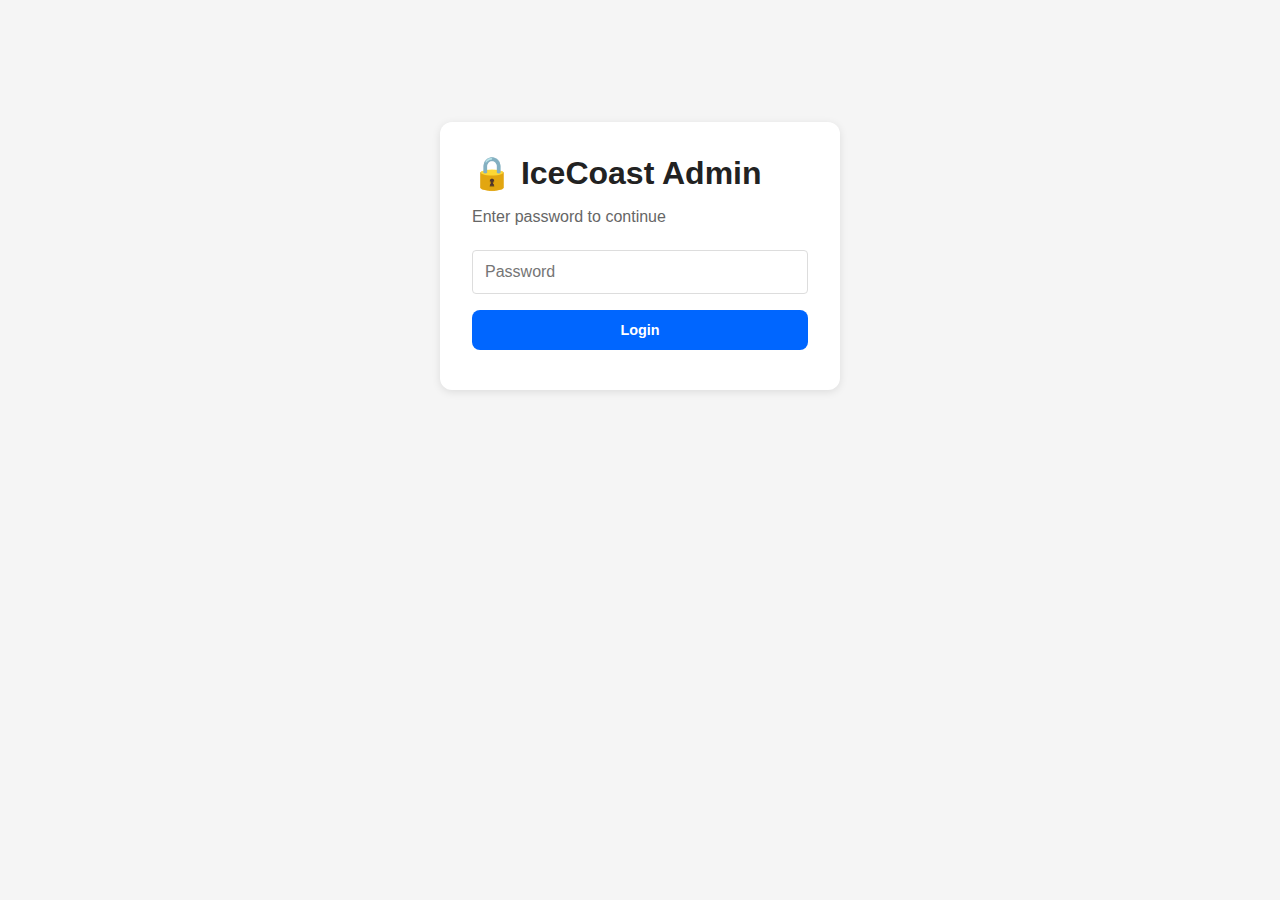
<file: admin.html>
<!DOCTYPE html>
<html lang="en">
<head>
    <meta charset="UTF-8">
    <meta name="viewport" content="width=device-width, initial-scale=1.0">
    <title>IceCoast Admin - Update Snow Data</title>
    <style>
        * {
            margin: 0;
            padding: 0;
            box-sizing: border-box;
        }
        
        body {
            font-family: -apple-system, BlinkMacSystemFont, 'Helvetica Neue', sans-serif;
            background: #f5f5f5;
            padding: 2rem;
        }
        
        .login-screen {
            max-width: 400px;
            margin: 10vh auto;
            background: white;
            padding: 2rem;
            border-radius: 12px;
            box-shadow: 0 2px 8px rgba(0,0,0,0.1);
        }
        
        .login-screen h1 {
            margin-bottom: 1rem;
        }
        
        .login-screen input {
            width: 100%;
            padding: 0.75rem;
            margin-bottom: 1rem;
            border: 1px solid #ddd;
            border-radius: 4px;
            font-size: 1rem;
        }
        
        .login-screen button {
            width: 100%;
            padding: 0.75rem;
            background: #0066FF;
            color: white;
            border: none;
            border-radius: 8px;
            font-weight: 700;
            cursor: pointer;
        }
        
        .error {
            color: #ff4444;
            font-size: 0.85rem;
            margin-top: 0.5rem;
        }
        
        .container {
            max-width: 1400px;
            margin: 0 auto;
            background: white;
            padding: 2rem;
            border-radius: 12px;
            box-shadow: 0 2px 8px rgba(0,0,0,0.1);
            display: none;
        }
        
        .container.show {
            display: block;
        }
        
        h1 {
            font-size: 2rem;
            margin-bottom: 0.5rem;
            color: #222;
        }
        
        .subtitle {
            color: #666;
            margin-bottom: 2rem;
            font-size: 0.9rem;
        }

        .info-banner {
            background: linear-gradient(135deg, #667eea 0%, #764ba2 100%);
            color: white;
            padding: 1rem 1.5rem;
            border-radius: 8px;
            margin-bottom: 1.5rem;
            font-size: 0.9rem;
            line-height: 1.6;
        }

        .info-banner strong {
            display: block;
            font-size: 1rem;
            margin-bottom: 0.25rem;
        }

        .scraped-badge {
            display: inline-flex;
            align-items: center;
            gap: 0.35rem;
            padding: 0.25rem 0.5rem;
            background: rgba(16, 185, 129, 0.15);
            border: 1px solid rgba(16, 185, 129, 0.5);
            border-radius: 4px;
            font-size: 0.65rem;
            font-weight: 700;
            color: #059669;
            margin-left: 0.5rem;
        }
        
        .instructions {
            background: #fff3cd;
            border: 1px solid #ffc107;
            border-radius: 8px;
            padding: 1rem;
            margin-bottom: 2rem;
            font-size: 0.9rem;
        }
        
        .instructions strong {
            color: #856404;
        }

        .instructions ol {
            margin-left: 1.5rem;
            margin-top: 0.5rem;
        }

        .instructions li {
            margin-bottom: 0.5rem;
        }

        .workflow-section {
            background: #e7f3ff;
            border: 1px solid #0066FF;
            border-radius: 8px;
            padding: 1rem;
            margin-bottom: 2rem;
            font-size: 0.85rem;
        }

        .workflow-section h3 {
            color: #0066FF;
            margin-bottom: 0.75rem;
            font-size: 1rem;
        }

        .workflow-section code {
            background: rgba(0, 0, 0, 0.05);
            padding: 0.15rem 0.4rem;
            border-radius: 3px;
            font-size: 0.8rem;
        }

        .workflow-section pre {
            background: #222;
            color: #0f0;
            padding: 0.75rem;
            border-radius: 4px;
            overflow-x: auto;
            margin: 0.5rem 0;
            font-size: 0.75rem;
        }
        
        .resort-grid {
            display: grid;
            grid-template-columns: repeat(auto-fill, minmax(350px, 1fr));
            gap: 1.5rem;
            margin-bottom: 2rem;
        }
        
        .resort-card {
            border: 2px solid #e5e5e5;
            border-radius: 8px;
            padding: 1rem;
            background: #fafafa;
        }

        .resort-card.scraped {
            border-color: rgba(16, 185, 129, 0.3);
            background: rgba(16, 185, 129, 0.03);
        }
        
        .resort-name {
            font-weight: 700;
            font-size: 1.1rem;
            margin-bottom: 0.75rem;
            color: #222;
            display: flex;
            align-items: center;
        }
        
        .input-row {
            display: grid;
            grid-template-columns: 1fr 1fr 1fr;
            gap: 0.5rem;
            margin-bottom: 0.75rem;
        }
        
        .input-group {
            margin-bottom: 0.75rem;
        }
        
        .input-group label {
            display: block;
            font-size: 0.7rem;
            font-weight: 600;
            color: #666;
            margin-bottom: 0.25rem;
            text-transform: uppercase;
            letter-spacing: 0.5px;
        }
        
        .input-group input {
            width: 100%;
            padding: 0.5rem;
            border: 1px solid #ddd;
            border-radius: 4px;
            font-size: 0.9rem;
            font-family: monospace;
        }
        
        .input-group input:focus {
            outline: none;
            border-color: #0066FF;
        }

        .input-group input:disabled {
            background: #f0f0f0;
            color: #999;
            cursor: not-allowed;
        }
        
        .actions {
            display: flex;
            gap: 1rem;
            margin-top: 2rem;
            padding-top: 2rem;
            border-top: 2px solid #e5e5e5;
        }
        
        button {
            padding: 0.75rem 1.5rem;
            border: none;
            border-radius: 8px;
            font-weight: 700;
            font-size: 0.9rem;
            cursor: pointer;
            transition: all 0.2s;
        }
        
        .btn-primary {
            background: #0066FF;
            color: white;
        }
        
        .btn-primary:hover {
            background: #0052CC;
            transform: translateY(-1px);
        }
        
        .btn-secondary {
            background: #e5e5e5;
            color: #222;
        }
        
        .btn-secondary:hover {
            background: #d5d5d5;
        }
        
        .btn-danger {
            background: #ff4444;
            color: white;
            margin-left: auto;
        }
        
        .output {
            margin-top: 2rem;
            padding: 1rem;
            background: #f5f5f5;
            border-radius: 8px;
            display: none;
        }
        
        .output.show {
            display: block;
        }
        
        .output textarea {
            width: 100%;
            height: 300px;
            font-family: monospace;
            font-size: 0.75rem;
            padding: 1rem;
            border: 1px solid #ddd;
            border-radius: 4px;
            resize: vertical;
        }
    </style>
</head>
<body>
    <div class="login-screen" id="loginScreen">
        <h1>🔒 IceCoast Admin</h1>
        <p style="color: #666; margin-bottom: 1.5rem;">Enter password to continue</p>
        <input type="password" id="passwordInput" placeholder="Password" />
        <button onclick="checkPassword()">Login</button>
        <div class="error" id="errorMsg"></div>
    </div>

    <div class="container" id="adminPanel">
        <h1>🎿 IceCoast Admin</h1>
        <p class="subtitle">Manual snow updates for non-scraped resorts</p>
        
        <div class="info-banner">
            <strong>🤖 Scraper System Active</strong>
            7 resorts now auto-update: Hunter, Stowe, Okemo, Mount Snow, Wildcat, Stratton, Camelback<br>
            You only need to manually update the remaining 21 resorts!
        </div>

        <div class="workflow-section">
            <h3>📝 GitHub Update Workflow</h3>
            <ol style="margin-left: 1.5rem; line-height: 1.8;">
                <li>Update snow values below for <strong>non-scraped resorts only</strong></li>
                <li>Click "Generate JSON" and copy the output</li>
                <li>Open your <code>index.html</code> file in your code editor</li>
                <li>Find the resort data (search for <code>snowfall: {</code>)</li>
                <li>Update the snowfall values for each resort</li>
                <li>Save <code>index.html</code></li>
                <li>Deploy via GitHub:</li>
            </ol>
            <pre>git add index.html
git commit -m "Update snow data - [date]"
git push origin main</pre>
            <p style="margin-top: 0.5rem;">Cloudflare Pages will auto-deploy in ~1 minute!</p>
        </div>
        
        <div class="instructions">
            <strong>⭐ CONDITIONS ARE MOST IMPORTANT! ⭐</strong>
            <ol>
                <li><strong>First:</strong> Visit each resort's website conditions page</li>
                <li><strong>Most Important:</strong> Select the current conditions from dropdown</li>
                <li><strong>Then:</strong> Enter 24h, 48h, and 7d snow totals</li>
                <li>Skip scraped resorts (marked with green badge) - they auto-update!</li>
                <li>Click "Generate JSON" when done</li>
                <li>Follow GitHub workflow to deploy</li>
            </ol>
            <p style="margin-top: 0.75rem; color: #856404; font-weight: 600;">
                💡 Tip: Conditions are THE #1 feature skiers look at. Make sure they're accurate!
            </p>
        </div>
        
        <div class="resort-grid" id="resortGrid"></div>
        
        <div class="actions">
            <button class="btn-primary" onclick="generateJSON()">Generate JSON</button>
            <button class="btn-secondary" onclick="resetForm()">Reset</button>
            <button class="btn-danger" onclick="logout()">Logout</button>
        </div>
        
        <div class="output" id="output">
            <h3 style="margin-bottom: 1rem;">📋 Copy and paste these values into index.html:</h3>
            <textarea id="jsonOutput" readonly></textarea>
            <button class="btn-primary" style="margin-top: 1rem;" onclick="copyJSON()">Copy to Clipboard</button>
        </div>
    </div>

    <script>
        // PASSWORD PROTECTION - Change this to your own password!
        const ADMIN_PASSWORD = 'icecoast2026';

        // Resorts that are AUTO-SCRAPED (don't need manual updates)
        const SCRAPED_RESORTS = [
            'hunter',
            'stowe', 
            'okemo',
            'mountsnow',
            'wildcat',
            'stratton',
            'camelback'
        ];

        const resorts = [
            { id: 'camelback', name: 'Camelback' },
            { id: 'blue', name: 'Blue Mountain' },
            { id: 'jackfrost', name: 'Jack Frost' },
            { id: 'shawnee', name: 'Shawnee' },
            { id: 'bearcreek', name: 'Bear Creek' },
            { id: 'elk', name: 'Elk Mountain' },
            { id: 'bigboulder', name: 'Big Boulder' },
            { id: 'montage', name: 'Montage Mountain' },
            { id: 'hunter', name: 'Hunter Mountain' },
            { id: 'windham', name: 'Windham' },
            { id: 'belleayre', name: 'Belleayre' },
            { id: 'killington', name: 'Killington' },
            { id: 'stowe', name: 'Stowe' },
            { id: 'sugarbush', name: 'Sugarbush' },
            { id: 'stratton', name: 'Stratton' },
            { id: 'okemo', name: 'Okemo' },
            { id: 'mountsnow', name: 'Mount Snow' },
            { id: 'loon', name: 'Loon Mountain' },
            { id: 'waterville', name: 'Waterville Valley' },
            { id: 'cannon', name: 'Cannon Mountain' },
            { id: 'wildcat', name: 'Wildcat Mountain' },
            { id: 'attitash', name: 'Attitash' },
            { id: 'cranmore', name: 'Cranmore' },
            { id: 'brettonwoods', name: 'Bretton Woods' },
            { id: 'mtsunapee', name: 'Mount Sunapee' },
            { id: 'ragged', name: 'Ragged Mountain' },
            { id: 'sundown', name: 'Sundown Mountain' },
            { id: 'berkshireeast', name: 'Berkshire East' }
        ];

        function checkPassword() {
            const input = document.getElementById('passwordInput').value;
            const errorMsg = document.getElementById('errorMsg');
            
            if (input === ADMIN_PASSWORD) {
                document.getElementById('loginScreen').style.display = 'none';
                document.getElementById('adminPanel').classList.add('show');
                sessionStorage.setItem('icecoast_admin_auth', 'true');
            } else {
                errorMsg.textContent = 'Incorrect password';
            }
        }

        function logout() {
            sessionStorage.removeItem('icecoast_admin_auth');
            document.getElementById('loginScreen').style.display = 'block';
            document.getElementById('adminPanel').classList.remove('show');
            document.getElementById('passwordInput').value = '';
        }

        function initForm() {
            const grid = document.getElementById('resortGrid');
            
            resorts.forEach(resort => {
                const isScraped = SCRAPED_RESORTS.includes(resort.id);
                const card = document.createElement('div');
                card.className = 'resort-card' + (isScraped ? ' scraped' : '');
                card.innerHTML = `
                    <div class="resort-name">
                        ${resort.name}
                        ${isScraped ? '<span class="scraped-badge">✓ AUTO-SCRAPED</span>' : ''}
                    </div>
                    ${isScraped ? `
                        <p style="font-size: 0.8rem; color: #059669; margin-bottom: 0.75rem;">
                            This resort auto-updates every 3 hours. No manual entry needed!
                        </p>
                    ` : ''}
                    <div class="input-group" style="margin-bottom: 0.75rem;">
                        <label>Current Conditions ⭐ MOST IMPORTANT</label>
                        <select id="${resort.id}-conditions" 
                                ${isScraped ? 'disabled' : ''} 
                                style="width: 100%; padding: 0.5rem; border: 1px solid #ddd; border-radius: 4px; font-size: 0.9rem; font-weight: 600; ${isScraped ? 'background: #f0f0f0; cursor: not-allowed;' : ''}">
                            <option value="">-- Select Conditions --</option>
                            <optgroup label="🎿 FRESH SNOW (Best!)">
                                <option value="Powder">Powder (Ungroomed fresh snow 6"+)</option>
                                <option value="Packed Powder">Packed Powder (Groomed fresh snow 3-6")</option>
                            </optgroup>
                            <optgroup label="🏔️ GROOMED (No Fresh Snow)">
                                <option value="Machine Groomed">Machine Groomed (Regular groomed base)</option>
                            </optgroup>
                            <optgroup label="❄️ FIRM/ICY">
                                <option value="Hard Pack">Hard Pack (Firm, wind-affected)</option>
                                <option value="Firm">Firm (Very hard, frozen)</option>
                                <option value="Icy">Icy (Ice patches, very hard)</option>
                                <option value="Frozen Granular">Frozen Granular (Crunchy ice pellets)</option>
                            </optgroup>
                            <optgroup label="🌤️ OTHER">
                                <option value="Spring Conditions">Spring Conditions (Warm, corn snow)</option>
                                <option value="Variable">Variable (Mixed conditions)</option>
                            </optgroup>
                        </select>
                        <div style="font-size: 0.65rem; color: #666; margin-top: 0.25rem; line-height: 1.3;">
                            <strong>Powder</strong> = ungroomed fresh snow (6"+) • 
                            <strong>Packed Powder</strong> = groomed fresh snow (3-6") • 
                            <strong>Machine Groomed</strong> = regular groomed (no fresh snow)
                        </div>
                    </div>
                    <div class="section-header" style="font-size: 0.65rem; margin-top: 0.5rem; margin-bottom: 0.5rem; padding-bottom: 0.25rem; border-bottom: 1px solid #ddd; color: #666;">SNOWFALL TOTALS</div>
                    <div class="input-row">
                        <div class="input-group">
                            <label>24h Snow</label>
                            <input type="text" 
                                   id="${resort.id}-24h" 
                                   placeholder='0' 
                                   ${isScraped ? 'disabled' : ''} />
                        </div>
                        <div class="input-group">
                            <label>48h Snow</label>
                            <input type="text" 
                                   id="${resort.id}-48h" 
                                   placeholder='0' 
                                   ${isScraped ? 'disabled' : ''} />
                        </div>
                        <div class="input-group">
                            <label>7d Snow</label>
                            <input type="text" 
                                   id="${resort.id}-7d" 
                                   placeholder='0' 
                                   ${isScraped ? 'disabled' : ''} />
                        </div>
                    </div>
                `;
                grid.appendChild(card);
            });
        }

        function generateJSON() {
            const updates = [];
            
            resorts.forEach(resort => {
                const isScraped = SCRAPED_RESORTS.includes(resort.id);
                const conditions = document.getElementById(`${resort.id}-conditions`).value || '';
                const snow24h = document.getElementById(`${resort.id}-24h`).value || '0';
                const snow48h = document.getElementById(`${resort.id}-48h`).value || '0';
                const snow7d = document.getElementById(`${resort.id}-7d`).value || '0';
                
                updates.push({
                    id: resort.id,
                    name: resort.name,
                    scraped: isScraped,
                    conditions: conditions,
                    snowfall: {
                        '24h': snow24h + '"',
                        '48h': snow48h + '"',
                        '7d': snow7d + '"'
                    }
                });
            });
            
            // Create formatted output for copy/paste
            let output = '// ========================================\n';
            output += '// PASTE THESE VALUES INTO index.html\n';
            output += '// ========================================\n\n';
            
            output += '// NON-SCRAPED RESORTS (Manual Updates Required)\n';
            output += '// Find each resort in index.html and update:\n\n';
            
            updates.forEach(resort => {
                if (!resort.scraped) {
                    output += `// ${resort.name}\n`;
                    if (resort.conditions) {
                        output += `conditions: '${resort.conditions}',\n`;
                    }
                    output += `snowfall: { '24h': '${resort.snowfall['24h']}', '48h': '${resort.snowfall['48h']}', '7d': '${resort.snowfall['7d']}' },\n\n`;
                }
            });

            output += '\n// ========================================\n';
            output += '// SCRAPED RESORTS (Auto-Update - Ignore)\n';
            output += '// ========================================\n\n';
            updates.forEach(resort => {
                if (resort.scraped) {
                    output += `// ${resort.name} - AUTO-SCRAPED (lifts, trails, conditions, snow)\n`;
                }
            });
            
            document.getElementById('jsonOutput').value = output;
            document.getElementById('output').classList.add('show');
        }

        function copyJSON() {
            const textarea = document.getElementById('jsonOutput');
            textarea.select();
            document.execCommand('copy');
            alert('✓ Copied to clipboard! Now paste into index.html');
        }

        function resetForm() {
            if (confirm('Reset all fields?')) {
                resorts.forEach(resort => {
                    if (!SCRAPED_RESORTS.includes(resort.id)) {
                        document.getElementById(`${resort.id}-conditions`).value = '';
                        document.getElementById(`${resort.id}-24h`).value = '';
                        document.getElementById(`${resort.id}-48h`).value = '';
                        document.getElementById(`${resort.id}-7d`).value = '';
                    }
                });
                document.getElementById('output').classList.remove('show');
            }
        }

        // Check if already logged in
        if (sessionStorage.getItem('icecoast_admin_auth') === 'true') {
            document.getElementById('loginScreen').style.display = 'none';
            document.getElementById('adminPanel').classList.add('show');
        }

        // Allow Enter key on password field
        document.getElementById('passwordInput')?.addEventListener('keypress', function(e) {
            if (e.key === 'Enter') {
                checkPassword();
            }
        });

        // Initialize on load
        initForm();
    </script>
</body>
</html>
</file>
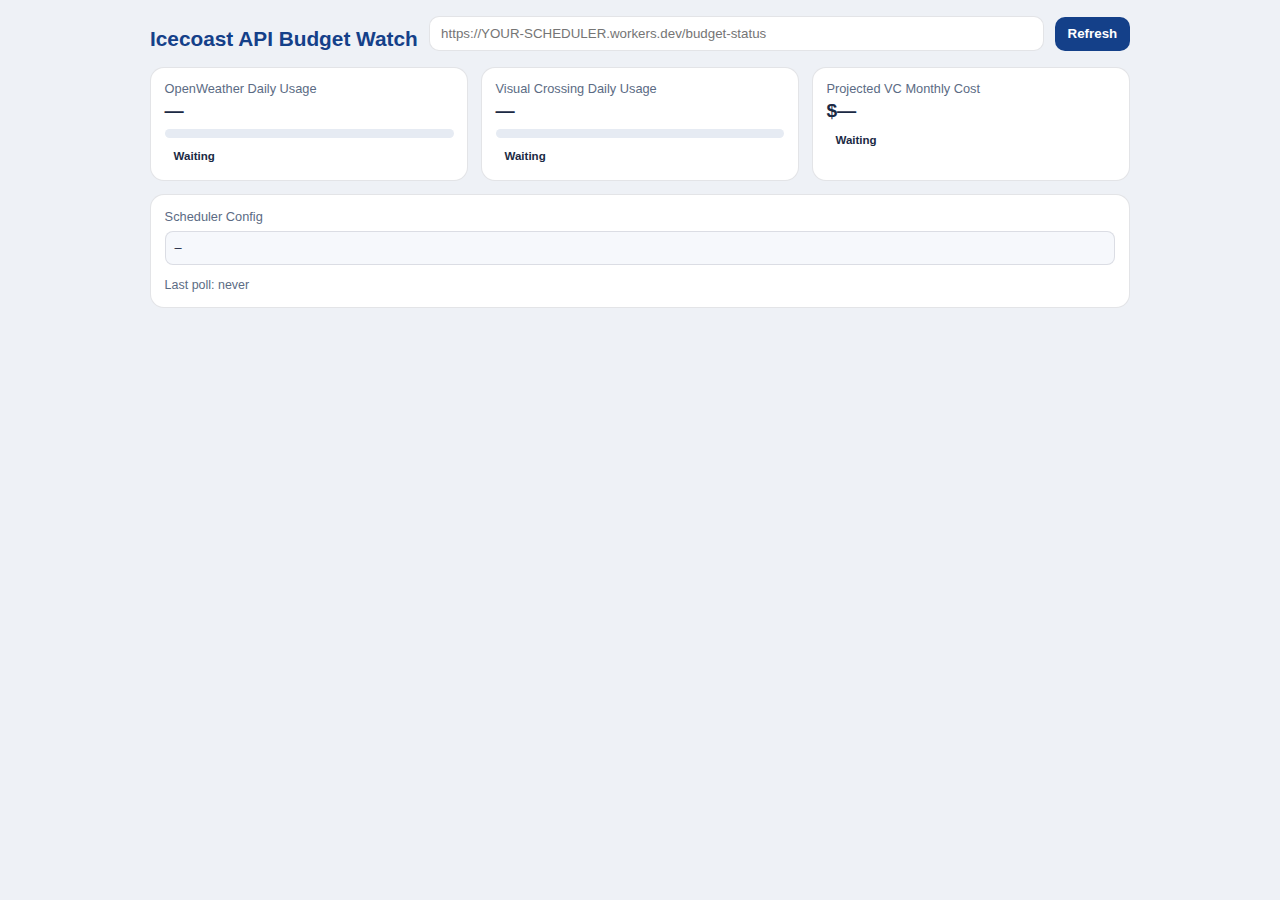
<file: budget-watch.html>
<!doctype html>
<html lang="en">
<head>
  <meta charset="utf-8" />
  <meta name="viewport" content="width=device-width, initial-scale=1" />
  <title>Icecoast API Budget Watch</title>
  <style>
    :root {
      --bg: #eef1f6;
      --card: #ffffff;
      --text: #1b2a44;
      --muted: #5b6b84;
      --line: rgba(23, 35, 56, 0.12);
      --ok: #2f9e44;
      --warn: #f59f00;
      --bad: #e03131;
      --blue: #144089;
    }
    * { box-sizing: border-box; }
    body {
      margin: 0;
      font-family: -apple-system, BlinkMacSystemFont, "Segoe UI", Roboto, Helvetica, Arial, sans-serif;
      background: var(--bg);
      color: var(--text);
      padding: 1rem;
    }
    .wrap { max-width: 980px; margin: 0 auto; }
    .head {
      display: flex;
      flex-wrap: wrap;
      gap: 0.7rem;
      align-items: end;
      margin-bottom: 1rem;
    }
    .title {
      font-size: 1.3rem;
      font-weight: 800;
      color: var(--blue);
      margin-right: auto;
    }
    .input {
      min-width: 360px;
      flex: 1 1 420px;
      border: 1px solid var(--line);
      border-radius: 10px;
      padding: 0.55rem 0.7rem;
      background: #fff;
      color: #1f2f4a;
    }
    .btn {
      border: 0;
      border-radius: 10px;
      background: var(--blue);
      color: #fff;
      padding: 0.58rem 0.8rem;
      font-weight: 700;
      cursor: pointer;
    }
    .grid {
      display: grid;
      grid-template-columns: repeat(auto-fit, minmax(260px, 1fr));
      gap: 0.8rem;
    }
    .card {
      background: var(--card);
      border: 1px solid var(--line);
      border-radius: 14px;
      padding: 0.85rem;
    }
    .k {
      color: var(--muted);
      font-size: 0.8rem;
      margin-bottom: 0.25rem;
    }
    .v {
      font-size: 1.2rem;
      font-weight: 800;
      letter-spacing: -0.01em;
    }
    .pill {
      display: inline-block;
      padding: 0.25rem 0.5rem;
      border-radius: 8px;
      font-size: 0.72rem;
      font-weight: 700;
      margin-top: 0.4rem;
      border: 1px solid transparent;
    }
    .ok { background: rgba(47, 158, 68, 0.13); color: #226c35; border-color: rgba(47, 158, 68, 0.25); }
    .warn { background: rgba(245, 159, 0, 0.13); color: #8a5a00; border-color: rgba(245, 159, 0, 0.25); }
    .bad { background: rgba(224, 49, 49, 0.13); color: #8f2222; border-color: rgba(224, 49, 49, 0.25); }
    .bar {
      width: 100%;
      height: 9px;
      background: #e6ebf3;
      border-radius: 999px;
      overflow: hidden;
      margin-top: 0.45rem;
    }
    .fill { height: 100%; width: 0%; background: var(--ok); transition: width .25s ease; }
    .meta {
      margin-top: 0.75rem;
      color: var(--muted);
      font-size: 0.78rem;
      line-height: 1.35;
    }
    .mono {
      font-family: ui-monospace, SFMono-Regular, Menlo, Consolas, monospace;
      font-size: 0.74rem;
      background: #f6f8fc;
      border: 1px solid var(--line);
      border-radius: 8px;
      padding: 0.55rem;
      margin-top: 0.45rem;
      white-space: pre-wrap;
    }
  </style>
</head>
<body>
  <div class="wrap">
    <div class="head">
      <div class="title">Icecoast API Budget Watch</div>
      <input id="endpoint" class="input" placeholder="https://YOUR-SCHEDULER.workers.dev/budget-status" />
      <button id="refreshBtn" class="btn">Refresh</button>
    </div>

    <div class="grid">
      <section class="card">
        <div class="k">OpenWeather Daily Usage</div>
        <div id="owVal" class="v">—</div>
        <div class="bar"><div id="owFill" class="fill"></div></div>
        <span id="owPill" class="pill">Waiting</span>
      </section>

      <section class="card">
        <div class="k">Visual Crossing Daily Usage</div>
        <div id="vcVal" class="v">—</div>
        <div class="bar"><div id="vcFill" class="fill"></div></div>
        <span id="vcPill" class="pill">Waiting</span>
      </section>

      <section class="card">
        <div class="k">Projected VC Monthly Cost</div>
        <div id="vcCost" class="v">$—</div>
        <span id="vcCostPill" class="pill">Waiting</span>
      </section>
    </div>

    <section class="card" style="margin-top:0.8rem;">
      <div class="k">Scheduler Config</div>
      <div id="config" class="mono">—</div>
      <div class="meta" id="meta">Last poll: never</div>
    </section>
  </div>

  <script>
    const $ = (id) => document.getElementById(id);
    const endpointInput = $('endpoint');
    const refreshBtn = $('refreshBtn');
    const STORAGE_KEY = 'icecoast_budget_watch_endpoint';

    function statusClass(percent) {
      if (percent >= 90) return 'bad';
      if (percent >= 70) return 'warn';
      return 'ok';
    }

    function setBar(fillEl, pillEl, percent) {
      const p = Math.max(0, Math.min(100, Number(percent) || 0));
      fillEl.style.width = p + '%';
      fillEl.style.background = p >= 90 ? 'var(--bad)' : (p >= 70 ? 'var(--warn)' : 'var(--ok)');
      pillEl.className = 'pill ' + statusClass(p);
      pillEl.textContent = p + '% of daily budget';
    }

    function setCostPill(value) {
      const n = Number(value) || 0;
      const cls = n >= 10 ? 'bad' : (n >= 7 ? 'warn' : 'ok');
      const pill = $('vcCostPill');
      pill.className = 'pill ' + cls;
      pill.textContent = n >= 10 ? 'Over target' : (n >= 7 ? 'Watch closely' : 'Healthy');
    }

    async function refresh() {
      const endpoint = (endpointInput.value || '').trim();
      if (!endpoint) return;
      localStorage.setItem(STORAGE_KEY, endpoint);

      try {
        const res = await fetch(endpoint, { cache: 'no-store' });
        if (!res.ok) throw new Error('HTTP ' + res.status);
        const data = await res.json();

        const owUsed = data?.usage?.weatherApiCalls ?? 0;
        const owBudget = data?.budgets?.weatherDailyBudget ?? 0;
        const owPct = data?.usage?.weatherPercent ?? 0;

        const vcUsed = data?.usage?.vcRecords ?? 0;
        const vcBudget = data?.budgets?.vcDailyBudget ?? 0;
        const vcPct = data?.usage?.vcPercent ?? 0;
        const vcCost = data?.usage?.projectedVcMonthlyCostUsd ?? 0;

        $('owVal').textContent = `${owUsed} / ${owBudget}`;
        $('vcVal').textContent = `${vcUsed} / ${vcBudget}`;
        $('vcCost').textContent = `$${Number(vcCost).toFixed(2)}`;

        setBar($('owFill'), $('owPill'), owPct);
        setBar($('vcFill'), $('vcPill'), vcPct);
        setCostPill(vcCost);

        $('config').textContent =
`day: ${data.day}
slice: ${data.scheduler.sliceSize} every ${data.scheduler.sliceIntervalMinutes}m
weather refresh: ${data.scheduler.weatherRefreshMinutes}m
pow watch refresh: ${data.scheduler.vcRefreshMinutes}m
max weather fetches/run: ${data.scheduler.maxWeatherFetchesPerRun}
max vc fetches/run: ${data.scheduler.maxVcFetchesPerRun}
thresholds: ${(data?.budgets?.thresholds || []).join(', ')}
last metadata update: ${data?.metadata?.lastUpdated || 'n/a'}`;

        $('meta').textContent = `Last poll: ${new Date().toLocaleString()} | Worker now: ${data.nowUtc}`;
      } catch (e) {
        $('meta').textContent = `Error: ${e.message}`;
      }
    }

    refreshBtn.addEventListener('click', refresh);
    endpointInput.value = localStorage.getItem(STORAGE_KEY) || '';
    if (endpointInput.value) refresh();
    setInterval(refresh, 60 * 1000);
  </script>
</body>
</html>
</file>
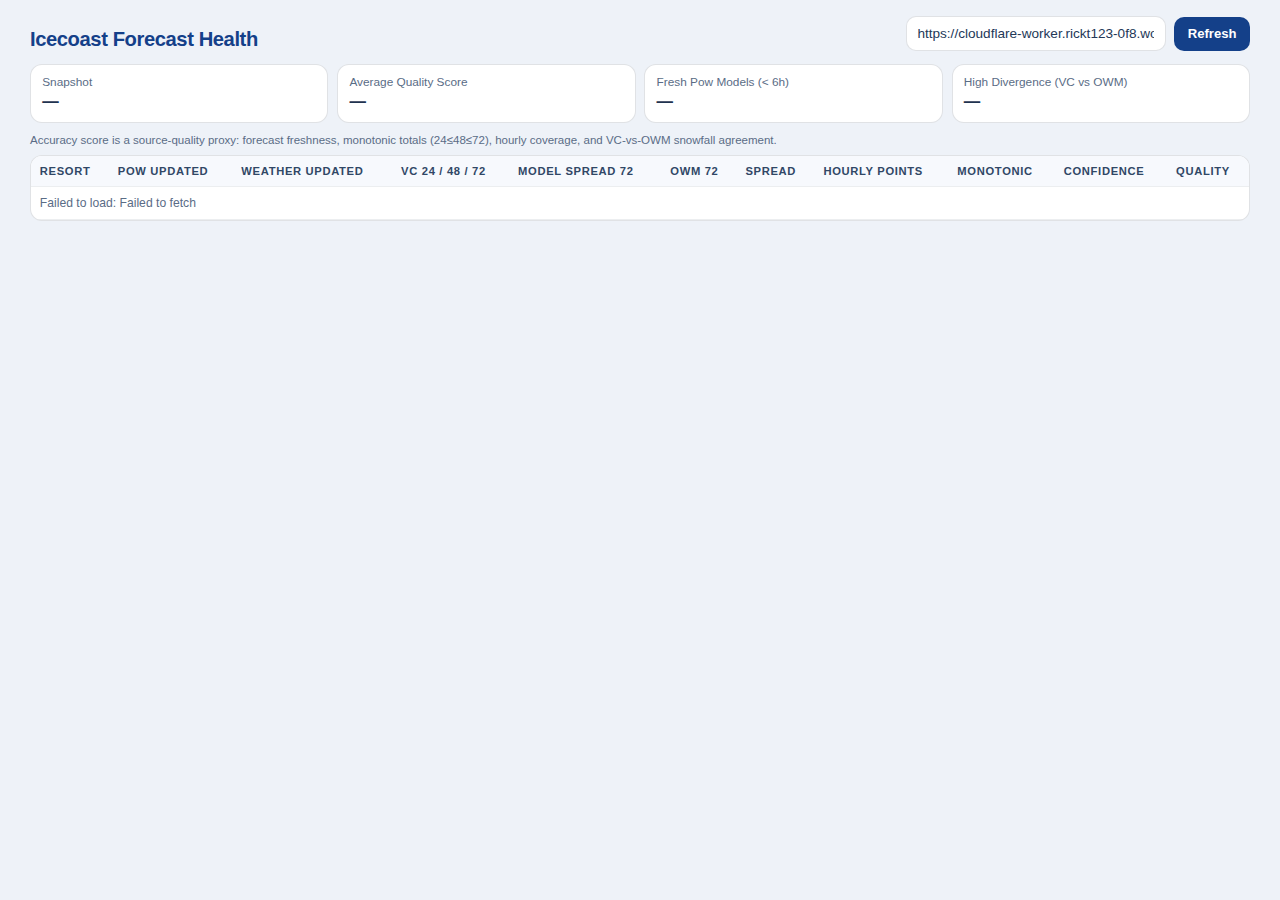
<file: forecast-health.html>
<!doctype html>
<html lang="en">
<head>
  <meta charset="utf-8" />
  <meta name="viewport" content="width=device-width, initial-scale=1" />
  <title>Icecoast Forecast Health</title>
  <style>
    :root {
      --bg: #eef2f8;
      --card: #fff;
      --ink: #1b2b46;
      --muted: #5a6c86;
      --line: rgba(16, 31, 56, 0.13);
      --blue: #144089;
      --ok: #1a9a4c;
      --mid: #d28500;
      --bad: #bd2c2c;
    }
    * { box-sizing: border-box; }
    body {
      margin: 0;
      padding: 1rem;
      background: var(--bg);
      color: var(--ink);
      font-family: -apple-system, BlinkMacSystemFont, "Segoe UI", Roboto, Helvetica, Arial, sans-serif;
    }
    .wrap {
      max-width: 1220px;
      margin: 0 auto;
    }
    .head {
      display: grid;
      grid-template-columns: 1fr auto auto;
      gap: 0.55rem;
      align-items: end;
      margin-bottom: 0.85rem;
    }
    .title {
      font-size: 1.26rem;
      font-weight: 820;
      color: var(--blue);
      letter-spacing: -0.02em;
    }
    .input, .select {
      border: 1px solid var(--line);
      border-radius: 10px;
      padding: 0.55rem 0.68rem;
      background: #fff;
      color: #233858;
      font-size: 0.85rem;
      min-width: 260px;
    }
    .btn {
      border: 0;
      border-radius: 10px;
      padding: 0.58rem 0.84rem;
      background: var(--blue);
      color: #fff;
      font-size: 0.82rem;
      font-weight: 760;
      cursor: pointer;
    }
    .summary {
      display: grid;
      grid-template-columns: repeat(auto-fit, minmax(220px, 1fr));
      gap: 0.55rem;
      margin-bottom: 0.7rem;
    }
    .card {
      background: var(--card);
      border: 1px solid var(--line);
      border-radius: 12px;
      padding: 0.64rem 0.7rem;
    }
    .k {
      color: var(--muted);
      font-size: 0.74rem;
      margin-bottom: 0.18rem;
    }
    .v {
      font-size: 1.03rem;
      font-weight: 790;
      color: #1f3350;
      letter-spacing: -0.01em;
    }
    .pill {
      display: inline-block;
      margin-top: 0.35rem;
      border-radius: 8px;
      border: 1px solid transparent;
      padding: 0.17rem 0.46rem;
      font-size: 0.68rem;
      font-weight: 760;
      letter-spacing: 0.02em;
      text-transform: uppercase;
    }
    .pill.ok { color: #0d6d36; background: rgba(26, 154, 76, 0.12); border-color: rgba(26, 154, 76, 0.24); }
    .pill.mid { color: #8b5600; background: rgba(210, 133, 0, 0.13); border-color: rgba(210, 133, 0, 0.25); }
    .pill.bad { color: #872525; background: rgba(189, 44, 44, 0.13); border-color: rgba(189, 44, 44, 0.24); }
    .sub {
      color: var(--muted);
      font-size: 0.72rem;
      margin: 0.35rem 0 0.6rem;
    }
    .table-wrap {
      background: #fff;
      border: 1px solid var(--line);
      border-radius: 12px;
      overflow: auto;
    }
    table {
      width: 100%;
      border-collapse: collapse;
      min-width: 1100px;
    }
    th, td {
      text-align: left;
      border-bottom: 1px solid rgba(18, 35, 61, 0.08);
      padding: 0.56rem 0.55rem;
      vertical-align: middle;
      font-size: 0.76rem;
    }
    th {
      position: sticky;
      top: 0;
      z-index: 2;
      background: #f7f9fd;
      color: #304766;
      font-size: 0.7rem;
      text-transform: uppercase;
      letter-spacing: 0.06em;
      font-weight: 800;
      cursor: pointer;
      user-select: none;
      white-space: nowrap;
    }
    th.active {
      color: #16355f;
      background: #eaf0fb;
    }
    .sort-ind {
      display: inline-block;
      width: 1ch;
      margin-left: 0.22rem;
      font-weight: 900;
    }
    .mono {
      font-family: ui-monospace, SFMono-Regular, Menlo, Monaco, Consolas, "Liberation Mono", monospace;
      font-size: 0.7rem;
    }
    .score {
      font-weight: 840;
      font-size: 0.86rem;
      letter-spacing: -0.01em;
    }
    .score.ok { color: var(--ok); }
    .score.mid { color: var(--mid); }
    .score.bad { color: var(--bad); }
    .muted { color: var(--muted); }
  </style>
</head>
<body>
  <div class="wrap">
    <div class="head">
      <div class="title">Icecoast Forecast Health</div>
      <input id="endpoint" class="input" />
      <button id="refreshBtn" class="btn">Refresh</button>
    </div>
    <div class="summary">
      <section class="card">
        <div class="k">Snapshot</div>
        <div id="snapshotVal" class="v">—</div>
      </section>
      <section class="card">
        <div class="k">Average Quality Score</div>
        <div id="avgScoreVal" class="v">—</div>
      </section>
      <section class="card">
        <div class="k">Fresh Pow Models (&lt; 6h)</div>
        <div id="freshPowVal" class="v">—</div>
      </section>
      <section class="card">
        <div class="k">High Divergence (VC vs OWM)</div>
        <div id="divergenceVal" class="v">—</div>
      </section>
    </div>
    <p class="sub">
      Accuracy score is a source-quality proxy: forecast freshness, monotonic totals (24≤48≤72), hourly coverage, and VC-vs-OWM snowfall agreement.
    </p>
    <div class="table-wrap">
      <table>
        <thead>
          <tr>
            <th>Resort</th>
            <th>POW Updated</th>
            <th>Weather Updated</th>
            <th>VC 24 / 48 / 72</th>
            <th>Model Spread 72</th>
            <th>OWM 72</th>
            <th>Spread</th>
            <th>Hourly Points</th>
            <th>Monotonic</th>
            <th>Confidence</th>
            <th>Quality</th>
          </tr>
        </thead>
        <tbody id="rows">
          <tr><td colspan="11" class="muted">Loading…</td></tr>
        </tbody>
      </table>
    </div>
  </div>

  <script src="./resorts.js"></script>
  <script>
    const DEFAULT_ENDPOINT = 'https://cloudflare-worker.rickt123-0f8.workers.dev/';
    const endpointEl = document.getElementById('endpoint');
    const refreshBtn = document.getElementById('refreshBtn');
    const rowsEl = document.getElementById('rows');
    const snapshotValEl = document.getElementById('snapshotVal');
    const avgScoreValEl = document.getElementById('avgScoreVal');
    const freshPowValEl = document.getElementById('freshPowVal');
    const divergenceValEl = document.getElementById('divergenceVal');
    let lastMetrics = [];
    let sortState = { key: 'score', dir: 'desc' };

    const SORT_KEYS = {
      name: 'name',
      powAge: 'powAge',
      weatherAge: 'weatherAge',
      t72: 't72',
      modelSpread72: 'modelSpread72',
      owm72: 'owm72',
      spread: 'spread',
      hourlyCount: 'hourlyCount',
      monotonic: 'monotonic',
      confLabel: 'confLabel',
      score: 'score'
    };

    endpointEl.value = localStorage.getItem('icecoast_forecast_health_endpoint') || DEFAULT_ENDPOINT;

    function minutesSince(iso) {
      if (!iso) return null;
      const ts = Date.parse(iso);
      if (!Number.isFinite(ts)) return null;
      return Math.max(0, Math.round((Date.now() - ts) / 60000));
    }

    function ageLabel(mins) {
      if (mins == null) return '—';
      if (mins < 60) return `${mins}m`;
      const h = Math.floor(mins / 60);
      const m = mins % 60;
      return `${h}h ${m}m`;
    }

    function toNum(v) {
      const n = Number(v);
      return Number.isFinite(n) ? n : null;
    }

    function confidenceFromScore(score) {
      if (score >= 80) return ['HIGH', 'ok'];
      if (score >= 60) return ['MEDIUM', 'mid'];
      return ['LOW', 'bad'];
    }

    function normalizeForSort(v) {
      if (v == null) return Number.NEGATIVE_INFINITY;
      if (typeof v === 'boolean') return v ? 1 : 0;
      if (typeof v === 'string') return v.toLowerCase();
      return v;
    }

    function compareMetrics(a, b, key, dir) {
      const av = normalizeForSort(a[key]);
      const bv = normalizeForSort(b[key]);
      if (av < bv) return dir === 'asc' ? -1 : 1;
      if (av > bv) return dir === 'asc' ? 1 : -1;
      return a.name.localeCompare(b.name);
    }

    function thLabel(text, key) {
      const active = sortState.key === key;
      const ind = active ? (sortState.dir === 'asc' ? '▲' : '▼') : '·';
      const cls = active ? 'active' : '';
      return `<th class="${cls}" data-sort="${key}">${text}<span class="sort-ind">${ind}</span></th>`;
    }

    function resortNameById(id) {
      const all = Array.isArray(window.RESORTS) ? window.RESORTS : [];
      const r = all.find((x) => x && x.id === id);
      return r ? r.name : id;
    }

    function computeQuality(resortLive) {
      const powAt = resortLive?.powWatch?.updatedAt || null;
      const weatherAt = resortLive?.weatherUpdatedAt || null;
      const powAge = minutesSince(powAt);
      const weatherAge = minutesSince(weatherAt);

      const t24 = toNum(resortLive?.powWatch?.totals?.snow24);
      const t48 = toNum(resortLive?.powWatch?.totals?.snow48);
      const t72 = toNum(resortLive?.powWatch?.totals?.snow72);
      const modelSpread72 = toNum(resortLive?.powWatch?.modelSpread72);
      const monotonic = (t24 != null && t48 != null && t72 != null && t24 <= t48 && t48 <= t72);

      const hourly = Array.isArray(resortLive?.powWatch?.hourly?.snowSeries72)
        ? resortLive.powWatch.hourly.snowSeries72
        : [];
      const hourlyCount = hourly.length;

      const owm72 = Array.isArray(resortLive?.forecast)
        ? resortLive.forecast.reduce((sum, d) => sum + (toNum(d?.snow) || 0), 0)
        : null;

      const spread = (t72 != null && owm72 != null) ? Math.abs(t72 - owm72) : null;
      let score = 0;

      if (powAge != null) {
        if (powAge <= 360) score += 40;
        else score += Math.max(0, 40 - Math.floor((powAge - 360) / 60) * 5);
      }
      if (weatherAge != null) {
        if (weatherAge <= 120) score += 20;
        else if (weatherAge <= 240) score += 12;
        else score += 6;
      }
      score += monotonic ? 20 : 0;

      if (hourlyCount >= 60) score += 10;
      else if (hourlyCount >= 36) score += 7;
      else if (hourlyCount >= 24) score += 5;
      else score += 2;

      if (spread == null) score += 5;
      else if (spread <= 2) score += 10;
      else if (spread <= 4) score += 7;
      else if (spread <= 6) score += 4;
      else score += 1;

      if (modelSpread72 == null) score += 5;
      else if (modelSpread72 <= 1.5) score += 10;
      else if (modelSpread72 <= 3) score += 7;
      else if (modelSpread72 <= 5) score += 4;
      else score += 1;

      score = Math.max(0, Math.min(100, Math.round(score)));
      const [confLabel, confClass] = confidenceFromScore(score);
      return { score, confLabel, confClass, powAge, weatherAge, t24, t48, t72, modelSpread72, owm72, spread, hourlyCount, monotonic };
    }

    function renderRows() {
      const metrics = [...lastMetrics];
      metrics.sort((a, b) => compareMetrics(a, b, sortState.key, sortState.dir));

      const theadRow = document.querySelector('thead tr');
      if (theadRow) {
        theadRow.innerHTML = [
          thLabel('Resort', SORT_KEYS.name),
          thLabel('POW Updated', SORT_KEYS.powAge),
          thLabel('Weather Updated', SORT_KEYS.weatherAge),
          thLabel('VC 24 / 48 / 72', SORT_KEYS.t72),
          thLabel('Model Spread 72', SORT_KEYS.modelSpread72),
          thLabel('OWM 72', SORT_KEYS.owm72),
          thLabel('Spread', SORT_KEYS.spread),
          thLabel('Hourly Points', SORT_KEYS.hourlyCount),
          thLabel('Monotonic', SORT_KEYS.monotonic),
          thLabel('Confidence', SORT_KEYS.confLabel),
          thLabel('Quality', SORT_KEYS.score)
        ].join('');
      }

      if (!metrics.length) {
        rowsEl.innerHTML = '<tr><td colspan="11" class="muted">No resort rows returned.</td></tr>';
        return;
      }

      rowsEl.innerHTML = metrics.map((m) => `
        <tr>
          <td><strong>${m.name}</strong><div class="mono">${m.id}</div></td>
          <td>${ageLabel(m.powAge)}</td>
          <td>${ageLabel(m.weatherAge)}</td>
          <td class="mono">${m.t24?.toFixed?.(1) ?? '—'} / ${m.t48?.toFixed?.(1) ?? '—'} / ${m.t72?.toFixed?.(1) ?? '—'}</td>
          <td class="mono">${m.modelSpread72 != null ? m.modelSpread72.toFixed(1) + '"' : '—'}</td>
          <td class="mono">${m.owm72 != null ? m.owm72.toFixed(1) : '—'}</td>
          <td class="mono">${m.spread != null ? m.spread.toFixed(1) + '"' : '—'}</td>
          <td>${m.hourlyCount}</td>
          <td>${m.monotonic ? 'YES' : 'NO'}</td>
          <td><span class="pill ${m.confClass}">${m.confLabel}</span></td>
          <td><span class="score ${m.confClass}">${m.score}</span></td>
        </tr>
      `).join('');
    }

    async function loadHealth() {
      const endpoint = endpointEl.value.trim();
      localStorage.setItem('icecoast_forecast_health_endpoint', endpoint);
      rowsEl.innerHTML = '<tr><td colspan="11" class="muted">Loading…</td></tr>';

      try {
        const resp = await fetch(endpoint, { cache: 'no-store' });
        if (!resp.ok) throw new Error(`HTTP ${resp.status}`);
        const payload = await resp.json();
        const data = payload?.data || {};
        const meta = payload?.snapshot || {};

        const ids = Object.keys(data).filter((k) => k !== '_metadata');
        const metrics = ids.map((id) => ({
          id,
          name: resortNameById(id),
          ...computeQuality(data[id] || {})
        }));
        lastMetrics = metrics;

        const avgScore = metrics.length
          ? Math.round(metrics.reduce((s, m) => s + m.score, 0) / metrics.length)
          : 0;
        const freshPow = metrics.filter((m) => m.powAge != null && m.powAge <= 360).length;
        const highSpread = metrics.filter((m) => m.spread != null && m.spread > 6).length;

        snapshotValEl.textContent = meta?.lastUpdated
          ? `${new Date(meta.lastUpdated).toLocaleString()} (${meta?.staleMinutes ?? '—'}m old)`
          : '—';
        avgScoreValEl.textContent = `${avgScore}/100`;
        freshPowValEl.textContent = `${freshPow}/${metrics.length}`;
        divergenceValEl.textContent = `${highSpread} resorts`;
        renderRows();
      } catch (err) {
        rowsEl.innerHTML = `<tr><td colspan="11" class="muted">Failed to load: ${err.message}</td></tr>`;
      }
    }

    refreshBtn.addEventListener('click', loadHealth);
    document.querySelector('thead').addEventListener('click', (e) => {
      const th = e.target.closest('th[data-sort]');
      if (!th) return;
      const key = th.dataset.sort;
      if (!SORT_KEYS[key]) return;
      if (sortState.key === key) {
        sortState.dir = sortState.dir === 'asc' ? 'desc' : 'asc';
      } else {
        sortState.key = key;
        sortState.dir = (key === 'name') ? 'asc' : 'desc';
      }
      renderRows();
    });
    endpointEl.addEventListener('keydown', (e) => {
      if (e.key === 'Enter') loadHealth();
    });
    loadHealth();
  </script>
</body>
</html>
</file>
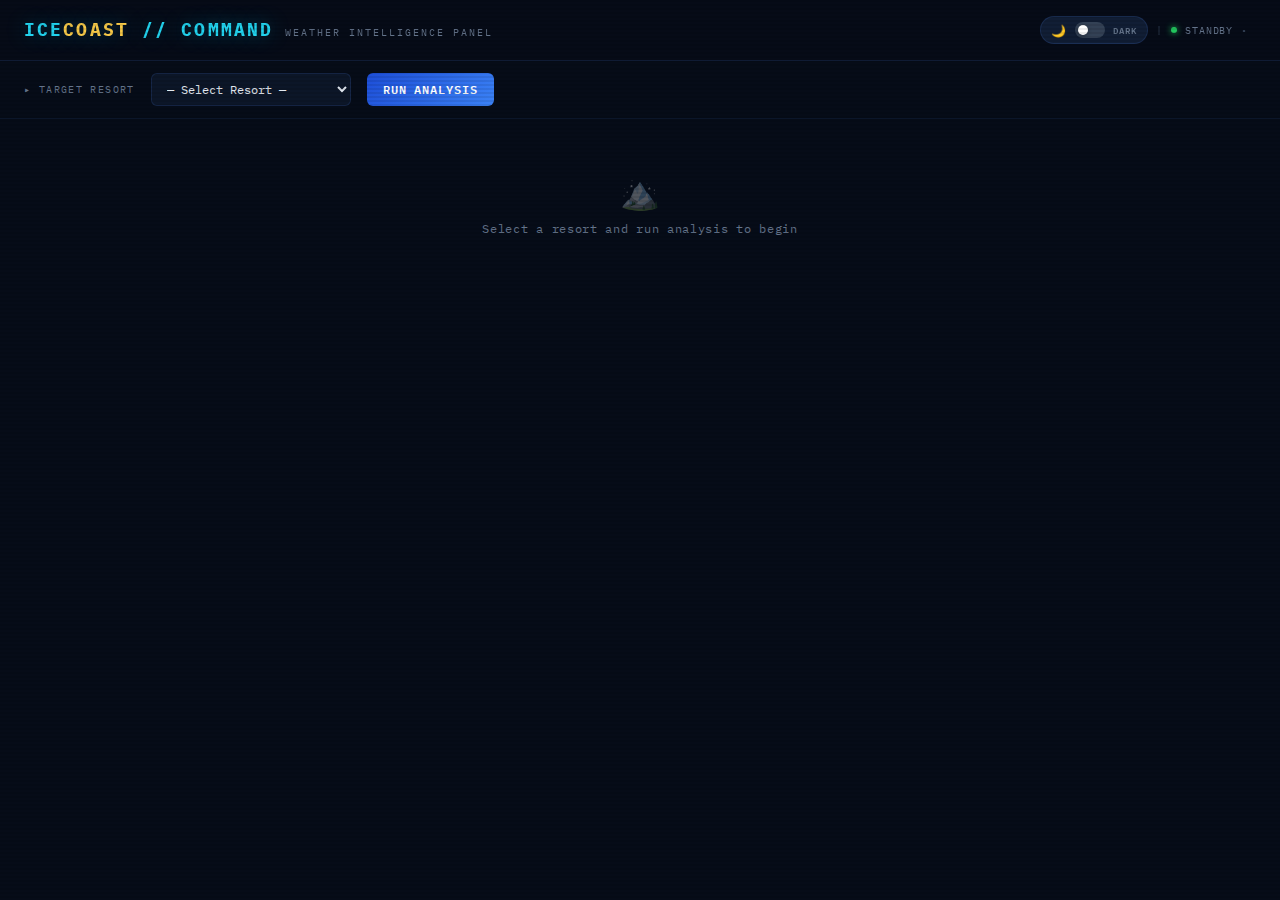
<file: icecoast-command.html>
<!DOCTYPE html>
<html lang="en">
<head>
<meta charset="UTF-8">
<meta name="viewport" content="width=device-width, initial-scale=1.0">
<title>ICECOAST // COMMAND</title>
<link href="https://fonts.googleapis.com/css2?family=IBM+Plex+Mono:wght@400;500;600;700&family=IBM+Plex+Sans:wght@300;400;500;600;700&display=swap" rel="stylesheet">
<style>
  :root {
    --mono: 'IBM Plex Mono', monospace;
    --sans: 'IBM Plex Sans', sans-serif;
  }

  /* ── DARK MODE (default) ── */
  :root, html[data-theme="dark"] {
    --bg:        #060c18;
    --surface:   #0c1628;
    --surface2:  #111e35;
    --border:    rgba(80,140,255,0.15);
    --border2:   rgba(80,140,255,0.08);
    --blue:      #3b82f6;
    --blue2:     #1d4ed8;
    --cyan:      #22d3ee;
    --yellow:    #f7c948;
    --green:     #22c55e;
    --red:       #ef4444;
    --orange:    #f97316;
    --text:      #e2e8f0;
    --muted:     #64748b;
    --dim:       #334155;
    --hdr-bg:    rgba(6,12,24,0.92);
    --afd-color: #94a3b8;
    --scanline:  rgba(0,0,0,0.08);
    --glow:      rgba(34,211,238,0.4);
  }

  /* ── LIGHT MODE ── */
  html[data-theme="light"] {
    --bg:        #f0f4f9;
    --surface:   #ffffff;
    --surface2:  #e8edf5;
    --border:    rgba(30,64,175,0.15);
    --border2:   rgba(30,64,175,0.08);
    --blue:      #2563eb;
    --blue2:     #1e40af;
    --cyan:      #0369a1;
    --yellow:    #92400e;
    --green:     #166534;
    --red:       #b91c1c;
    --orange:    #c2410c;
    --text:      #0f172a;
    --muted:     #475569;
    --dim:       #94a3b8;
    --hdr-bg:    rgba(255,255,255,0.96);
    --afd-color: #334155;
    --scanline:  transparent;
    --glow:      transparent;
  }

  /* ── Theme transition ── */
  body, .hdr, .panel, .panel-head, .snow-cell,
  .site-box, .afd-raw, .afd-translated, .selector-bar,
  .resort-select, .override-input, .cf-input,
  .conf-bar, .nbm-track, .src-table td, .src-table th {
    transition: background-color 0.28s ease, border-color 0.28s ease,
                color 0.2s ease, box-shadow 0.28s ease;
  }

  /* ── Theme toggle ── */
  .theme-toggle {
    display: inline-flex;
    align-items: center;
    gap: 0.5rem;
    background: var(--surface2);
    border: 1px solid var(--border);
    border-radius: 20px;
    padding: 0.3rem 0.65rem;
    cursor: pointer;
    font-family: var(--mono);
    font-size: 0.58rem;
    font-weight: 600;
    letter-spacing: 0.1em;
    text-transform: uppercase;
    color: var(--muted);
    flex-shrink: 0;
  }
  .theme-toggle:hover { border-color: var(--cyan); color: var(--cyan); }

  .tgl-icon { font-size: 0.75rem; line-height: 1; }

  .tgl-track {
    width: 30px; height: 16px;
    border-radius: 8px;
    background: var(--dim);
    position: relative;
    flex-shrink: 0;
    transition: background 0.28s ease;
  }
  html[data-theme="light"] .tgl-track { background: var(--blue); }

  .tgl-thumb {
    position: absolute;
    top: 3px; left: 3px;
    width: 10px; height: 10px;
    border-radius: 50%;
    background: #fff;
    box-shadow: 0 1px 4px rgba(0,0,0,0.3);
    transition: transform 0.28s cubic-bezier(0.22,0.61,0.36,1);
  }
  html[data-theme="light"] .tgl-thumb { transform: translateX(14px); }

  .tgl-label-dark  { display: inline; }
  .tgl-label-light { display: none; }
  html[data-theme="light"] .tgl-label-dark  { display: none; }
  html[data-theme="light"] .tgl-label-light { display: inline; }

  * { margin:0; padding:0; box-sizing:border-box; }

  body {
    background: var(--bg);
    color: var(--text);
    font-family: var(--sans);
    min-height: 100vh;
    overflow-x: hidden;
  }

  /* ── Scanline texture ── */
  body::before {
    content: '';
    position: fixed;
    inset: 0;
    background: repeating-linear-gradient(
      0deg,
      transparent,
      transparent 2px,
      var(--scanline) 2px,
      var(--scanline) 4px
    );
    pointer-events: none;
    z-index: 9999;
  }

  /* ── Header ── */
  .hdr {
    display: flex;
    align-items: center;
    justify-content: space-between;
    padding: 1rem 1.5rem;
    border-bottom: 1px solid var(--border);
    background: var(--hdr-bg);
    backdrop-filter: blur(10px);
    position: sticky;
    top: 0;
    z-index: 100;
  }

  .hdr-left {
    display: flex;
    align-items: baseline;
    gap: 0.75rem;
  }

  .logo {
    font-family: var(--mono);
    font-size: 1.1rem;
    font-weight: 700;
    letter-spacing: 0.12em;
    color: var(--cyan);
    text-shadow: 0 0 20px var(--glow);
  }

  .logo span { color: var(--yellow); }

  .logo-sub {
    font-family: var(--mono);
    font-size: 0.62rem;
    color: var(--muted);
    letter-spacing: 0.2em;
    text-transform: uppercase;
  }

  .hdr-status {
    display: flex;
    align-items: center;
    gap: 0.5rem;
    font-family: var(--mono);
    font-size: 0.65rem;
    color: var(--muted);
    letter-spacing: 0.08em;
  }

  .pulse-dot {
    width: 6px; height: 6px;
    border-radius: 50%;
    background: var(--green);
    box-shadow: 0 0 6px var(--green);
    animation: pulse 2s ease-in-out infinite;
  }

  @keyframes pulse {
    0%,100% { opacity:1; } 50% { opacity:0.4; }
  }

  /* ── Resort selector ── */
  .selector-bar {
    padding: 0.75rem 1.5rem;
    border-bottom: 1px solid var(--border2);
    display: flex;
    align-items: center;
    gap: 1rem;
    flex-wrap: wrap;
  }

  .selector-label {
    font-family: var(--mono);
    font-size: 0.62rem;
    letter-spacing: 0.14em;
    color: var(--muted);
    text-transform: uppercase;
    white-space: nowrap;
  }

  .resort-select {
    background: var(--surface);
    border: 1px solid var(--border);
    color: var(--text);
    font-family: var(--mono);
    font-size: 0.78rem;
    padding: 0.42rem 0.72rem;
    border-radius: 6px;
    cursor: pointer;
    outline: none;
    min-width: 200px;
    transition: border-color 0.2s;
  }

  .resort-select:focus { border-color: var(--blue); }

  .load-btn {
    background: linear-gradient(135deg, var(--blue2), var(--blue));
    color: #fff;
    border: none;
    font-family: var(--mono);
    font-size: 0.72rem;
    font-weight: 600;
    letter-spacing: 0.08em;
    padding: 0.42rem 1rem;
    border-radius: 6px;
    cursor: pointer;
    transition: all 0.2s;
    text-transform: uppercase;
  }

  .load-btn:hover { filter: brightness(1.15); transform: translateY(-1px); }
  .load-btn:disabled { opacity: 0.5; cursor: not-allowed; transform: none; }

  .coords-display {
    font-family: var(--mono);
    font-size: 0.62rem;
    color: var(--muted);
    letter-spacing: 0.04em;
  }

  /* ── Main grid ── */
  .main {
    padding: 1.25rem 1.5rem;
    display: grid;
    grid-template-columns: 1fr 1fr;
    grid-template-rows: auto auto auto;
    gap: 1rem;
  }

  @media (max-width: 900px) {
    .main { grid-template-columns: 1fr; }
  }

  /* ── Panel card ── */
  .panel {
    background: var(--surface);
    border: 1px solid var(--border);
    border-radius: 10px;
    overflow: hidden;
    position: relative;
  }

  .panel::before {
    content: '';
    position: absolute;
    top: 0; left: 0; right: 0;
    height: 1px;
    background: linear-gradient(90deg, transparent, var(--blue), transparent);
    opacity: 0.5;
  }

  .panel-head {
    padding: 0.62rem 1rem;
    border-bottom: 1px solid var(--border2);
    display: flex;
    align-items: center;
    justify-content: space-between;
    gap: 0.5rem;
  }

  .panel-title {
    font-family: var(--mono);
    font-size: 0.62rem;
    font-weight: 700;
    letter-spacing: 0.18em;
    text-transform: uppercase;
    color: var(--cyan);
    display: flex;
    align-items: center;
    gap: 0.5rem;
  }

  .panel-title .icon { font-size: 0.75rem; }

  .panel-badge {
    font-family: var(--mono);
    font-size: 0.55rem;
    letter-spacing: 0.1em;
    padding: 0.14rem 0.44rem;
    border-radius: 3px;
    text-transform: uppercase;
  }

  .badge-live  { background: rgba(34,197,94,0.15); color: var(--green); border: 1px solid rgba(34,197,94,0.3); }
  .badge-free  { background: rgba(59,130,246,0.12); color: var(--blue); border: 1px solid rgba(59,130,246,0.25); }
  .badge-ai    { background: rgba(247,201,72,0.12); color: var(--yellow); border: 1px solid rgba(247,201,72,0.25); }

  .panel-body { padding: 1rem; }

  /* ── Snow totals comparison ── */
  .snow-grid {
    display: grid;
    grid-template-columns: repeat(3, 1fr);
    gap: 0.75rem;
    margin-bottom: 1rem;
  }

  .snow-cell {
    background: var(--surface2);
    border: 1px solid var(--border2);
    border-radius: 8px;
    padding: 0.62rem;
    text-align: center;
  }

  .snow-cell-label {
    font-family: var(--mono);
    font-size: 0.55rem;
    letter-spacing: 0.12em;
    color: var(--muted);
    text-transform: uppercase;
    margin-bottom: 0.3rem;
  }

  .snow-cell-val {
    font-family: var(--mono);
    font-size: 1.5rem;
    font-weight: 700;
    line-height: 1;
    color: var(--cyan);
  }

  .snow-cell-val.loading {
    font-size: 0.9rem;
    color: var(--muted);
    animation: blink 1.2s step-end infinite;
  }

  @keyframes blink { 0%,100%{opacity:1} 50%{opacity:0.3} }

  .snow-cell-val.warn { color: var(--orange); }
  .snow-cell-val.hot  { color: var(--yellow); }

  .snow-cell-src {
    font-family: var(--mono);
    font-size: 0.52rem;
    color: var(--dim);
    margin-top: 0.2rem;
  }

  /* ── Source comparison table ── */
  .src-table {
    width: 100%;
    border-collapse: collapse;
    font-family: var(--mono);
    font-size: 0.72rem;
  }

  .src-table th {
    color: var(--muted);
    font-size: 0.58rem;
    letter-spacing: 0.1em;
    text-transform: uppercase;
    text-align: left;
    padding: 0.3rem 0.5rem;
    border-bottom: 1px solid var(--border2);
  }

  .src-table th:not(:first-child) { text-align: center; }

  .src-table td {
    padding: 0.42rem 0.5rem;
    border-bottom: 1px solid var(--border2);
  }

  .src-table td:not(:first-child) { text-align: center; }

  .src-table tr:last-child td { border-bottom: none; }

  .src-name {
    color: var(--text);
    font-weight: 600;
    font-size: 0.68rem;
  }

  .src-val { color: var(--cyan); font-weight: 600; }
  .src-val.high { color: var(--yellow); }
  .src-val.low  { color: var(--blue); }
  .src-val.na   { color: var(--dim); }

  .delta-pill {
    display: inline-block;
    padding: 0.1rem 0.34rem;
    border-radius: 3px;
    font-size: 0.58rem;
    font-weight: 700;
  }

  .delta-ok   { background: rgba(34,197,94,0.12);  color: var(--green);  }
  .delta-warn { background: rgba(249,115,22,0.15);  color: var(--orange); }
  .delta-hot  { background: rgba(239,68,68,0.15);   color: var(--red);    }

  /* ── AFD panel ── */
  .afd-wrap {
    grid-column: 1 / -1;
  }

  .afd-raw {
    background: var(--surface2);
    border: 1px solid var(--border2);
    border-radius: 6px;
    padding: 0.75rem;
    font-family: var(--mono);
    font-size: 0.68rem;
    line-height: 1.7;
    color: var(--afd-color);
    max-height: 180px;
    overflow-y: auto;
    white-space: pre-wrap;
    word-break: break-word;
    scrollbar-width: thin;
    scrollbar-color: var(--dim) transparent;
  }

  .afd-translated {
    margin-top: 0.75rem;
    background: rgba(247,201,72,0.06);
    border: 1px solid rgba(247,201,72,0.18);
    border-radius: 6px;
    padding: 0.75rem;
    font-size: 0.8rem;
    line-height: 1.65;
    color: var(--text);
    min-height: 60px;
  }

  .translate-btn {
    margin-top: 0.62rem;
    background: rgba(247,201,72,0.1);
    border: 1px solid rgba(247,201,72,0.3);
    color: var(--yellow);
    font-family: var(--mono);
    font-size: 0.62rem;
    letter-spacing: 0.1em;
    text-transform: uppercase;
    padding: 0.38rem 0.82rem;
    border-radius: 5px;
    cursor: pointer;
    transition: all 0.2s;
  }

  .translate-btn:hover { background: rgba(247,201,72,0.18); }
  .translate-btn:disabled { opacity: 0.4; cursor: not-allowed; }

  /* ── Hourly chart ── */
  .hourly-chart {
    display: flex;
    align-items: flex-end;
    gap: 3px;
    height: 80px;
    margin-top: 0.5rem;
  }

  .h-bar-wrap {
    flex: 1;
    display: flex;
    flex-direction: column;
    align-items: center;
    height: 100%;
    justify-content: flex-end;
    gap: 3px;
    min-width: 0;
  }

  .h-bar {
    width: 100%;
    background: linear-gradient(to top, var(--blue2), var(--cyan));
    border-radius: 2px 2px 0 0;
    transition: height 0.6s cubic-bezier(0.22,0.61,0.36,1);
    min-height: 1px;
    position: relative;
  }

  .h-bar:hover::after {
    content: attr(data-tip);
    position: absolute;
    bottom: calc(100% + 4px);
    left: 50%;
    transform: translateX(-50%);
    background: var(--surface2);
    border: 1px solid var(--border);
    color: var(--cyan);
    font-family: var(--mono);
    font-size: 0.55rem;
    padding: 0.2rem 0.36rem;
    border-radius: 4px;
    white-space: nowrap;
    z-index: 10;
  }

  .h-label {
    font-family: var(--mono);
    font-size: 0.48rem;
    color: var(--dim);
    text-align: center;
    white-space: nowrap;
  }

  /* ── NBM percentile bar ── */
  .nbm-range {
    display: flex;
    align-items: center;
    gap: 0.62rem;
    margin: 0.75rem 0;
  }

  .nbm-label {
    font-family: var(--mono);
    font-size: 0.58rem;
    color: var(--muted);
    width: 28px;
    text-align: right;
    flex-shrink: 0;
  }

  .nbm-track {
    flex: 1;
    height: 6px;
    background: var(--surface2);
    border-radius: 3px;
    position: relative;
    overflow: hidden;
  }

  .nbm-fill {
    position: absolute;
    top: 0; bottom: 0; left: 0;
    background: linear-gradient(90deg, var(--blue2), var(--cyan));
    border-radius: 3px;
    transition: width 0.8s cubic-bezier(0.22,0.61,0.36,1);
  }

  .nbm-val {
    font-family: var(--mono);
    font-size: 0.68rem;
    font-weight: 700;
    color: var(--cyan);
    width: 36px;
    flex-shrink: 0;
  }

  /* ── Site comparison panel ── */
  .site-compare {
    display: grid;
    grid-template-columns: 1fr 1fr;
    gap: 0.75rem;
  }

  .site-box {
    background: var(--surface2);
    border-radius: 8px;
    border: 1px solid var(--border2);
    padding: 0.75rem;
  }

  .site-box-label {
    font-family: var(--mono);
    font-size: 0.56rem;
    letter-spacing: 0.12em;
    color: var(--muted);
    text-transform: uppercase;
    margin-bottom: 0.4rem;
  }

  .site-box-val {
    font-family: var(--mono);
    font-size: 1.1rem;
    font-weight: 700;
  }

  .site-box-sub {
    font-family: var(--mono);
    font-size: 0.58rem;
    color: var(--muted);
    margin-top: 0.2rem;
  }

  /* ── Confidence meter ── */
  .confidence-wrap {
    margin-top: 0.75rem;
    display: flex;
    align-items: center;
    gap: 0.75rem;
  }

  .conf-label {
    font-family: var(--mono);
    font-size: 0.6rem;
    letter-spacing: 0.1em;
    text-transform: uppercase;
    color: var(--muted);
    flex-shrink: 0;
  }

  .conf-bar {
    flex: 1;
    height: 8px;
    background: var(--surface2);
    border-radius: 4px;
    overflow: hidden;
    border: 1px solid var(--border2);
  }

  .conf-fill {
    height: 100%;
    border-radius: 4px;
    transition: width 1s cubic-bezier(0.22,0.61,0.36,1), background 1s;
  }

  .conf-score {
    font-family: var(--mono);
    font-size: 0.78rem;
    font-weight: 700;
    width: 40px;
    text-align: right;
    flex-shrink: 0;
  }

  /* ── Override section ── */
  .override-row {
    display: flex;
    align-items: center;
    gap: 0.62rem;
    margin-top: 0.75rem;
    padding-top: 0.75rem;
    border-top: 1px solid var(--border2);
    flex-wrap: wrap;
  }

  .override-label {
    font-family: var(--mono);
    font-size: 0.6rem;
    letter-spacing: 0.1em;
    text-transform: uppercase;
    color: var(--muted);
  }

  .override-input {
    background: var(--surface2);
    border: 1px solid var(--border);
    color: var(--cyan);
    font-family: var(--mono);
    font-size: 0.78rem;
    padding: 0.3rem 0.5rem;
    border-radius: 5px;
    width: 70px;
    text-align: center;
    outline: none;
  }

  .override-input:focus { border-color: var(--cyan); }

  .override-input::placeholder { color: var(--dim); }

  .override-btn {
    background: rgba(34,211,238,0.1);
    border: 1px solid rgba(34,211,238,0.3);
    color: var(--cyan);
    font-family: var(--mono);
    font-size: 0.6rem;
    letter-spacing: 0.1em;
    text-transform: uppercase;
    padding: 0.32rem 0.7rem;
    border-radius: 5px;
    cursor: pointer;
    transition: all 0.2s;
  }

  .override-btn:hover { background: rgba(34,211,238,0.18); }

  /* ── Empty/error states ── */
  .empty-state {
    text-align: center;
    padding: 2rem 1rem;
    color: var(--muted);
    font-family: var(--mono);
    font-size: 0.72rem;
    letter-spacing: 0.06em;
  }

  .empty-state .big { font-size: 2rem; margin-bottom: 0.5rem; opacity: 0.3; }

  .error-msg {
    font-family: var(--mono);
    font-size: 0.65rem;
    color: var(--red);
    padding: 0.5rem 0.75rem;
    background: rgba(239,68,68,0.08);
    border: 1px solid rgba(239,68,68,0.2);
    border-radius: 5px;
  }

  /* ── CF AI config ── */
  .cf-config {
    display: flex;
    gap: 0.5rem;
    align-items: center;
    flex-wrap: wrap;
    margin-bottom: 0.75rem;
  }

  .cf-input {
    background: var(--surface2);
    border: 1px solid var(--border);
    color: var(--text);
    font-family: var(--mono);
    font-size: 0.65rem;
    padding: 0.3rem 0.5rem;
    border-radius: 5px;
    outline: none;
    flex: 1;
    min-width: 180px;
  }

  .cf-input:focus { border-color: var(--yellow); }
  .cf-input::placeholder { color: var(--dim); }

  /* ── Scrollbar ── */
  ::-webkit-scrollbar { width: 4px; height: 4px; }
  ::-webkit-scrollbar-track { background: transparent; }
  ::-webkit-scrollbar-thumb { background: var(--dim); border-radius: 2px; }

  /* ── Spinner ── */
  .spinner {
    display: inline-block;
    width: 10px; height: 10px;
    border: 2px solid var(--border);
    border-top-color: var(--cyan);
    border-radius: 50%;
    animation: spin 0.7s linear infinite;
    vertical-align: middle;
  }
  @keyframes spin { to { transform: rotate(360deg); } }

  /* CF AI creds note */
  .cf-note {
    font-family: var(--mono);
    font-size: 0.58rem;
    color: var(--muted);
    margin-top: 0.3rem;
    line-height: 1.5;
  }
</style>
</head>
<body>

<!-- ── HEADER ── -->
<header class="hdr">
  <div class="hdr-left">
    <div class="logo">ICE<span>COAST</span> // COMMAND</div>
    <div class="logo-sub">Weather Intelligence Panel</div>
  </div>
  <div class="hdr-status">
    <button class="theme-toggle" id="themeToggle" aria-label="Toggle theme">
      <span class="tgl-icon tgl-label-dark">🌙</span>
      <span class="tgl-icon tgl-label-light">☀︎</span>
      <div class="tgl-track"><div class="tgl-thumb"></div></div>
      <span class="tgl-label-dark">Dark</span>
      <span class="tgl-label-light">Light</span>
    </button>
    <span style="color:var(--dim)">|</span>
    <div class="pulse-dot"></div>
    <span id="statusText">STANDBY</span>
    <span style="color:var(--dim)">•</span>
    <span id="clockEl"></span>
  </div>
</header>

<!-- ── RESORT SELECTOR ── -->
<div class="selector-bar">
  <span class="selector-label">▸ Target Resort</span>
  <select class="resort-select" id="resortSelect">
    <option value="">— Select Resort —</option>
  </select>
  <button class="load-btn" id="loadBtn" onclick="loadResort()">RUN ANALYSIS</button>
  <span class="coords-display" id="coordsDisplay"></span>
</div>

<!-- ── MAIN GRID ── -->
<div class="main" id="mainGrid">

  <!-- Empty state -->
  <div style="grid-column:1/-1">
    <div class="empty-state" id="emptyState">
      <div class="big">🏔️</div>
      Select a resort and run analysis to begin
    </div>
  </div>

</div>

<script>
// ═══════════════════════════════════════════
// RESORT DATA
// ═══════════════════════════════════════════
const RESORTS = [
  // Pennsylvania (Poconos)
  { name:"Camelback",          slug:"camelback",         lat:41.0525,            lon:-75.3560 },
  { name:"Blue Mountain",      slug:"blue-mountain",     lat:40.8101,            lon:-75.5209 },
  { name:"Jack Frost",         slug:"jack-frost",        lat:41.0910,            lon:-75.4690 },
  { name:"Shawnee",            slug:"shawnee",           lat:41.0380,            lon:-75.0770 },
  { name:"Bear Creek",         slug:"bear-creek",        lat:40.7434,            lon:-76.0493 },
  { name:"Elk Mountain",       slug:"elk",               lat:41.6523,            lon:-75.5643 },
  { name:"Big Boulder",        slug:"big-boulder",       lat:41.1046,            lon:-75.5554 },
  { name:"Montage Mountain",   slug:"montage",           lat:41.1812,            lon:-75.5590 },
  // New York (Catskills)
  { name:"Hunter Mountain",    slug:"hunter",            lat:42.2080,            lon:-74.2116 },
  { name:"Windham Mountain",   slug:"windham",           lat:42.2985,            lon:-74.2627 },
  { name:"Belleayre",          slug:"belleayre",         lat:42.1344,            lon:-74.5121 },
  { name:"Plattekill",         slug:"plattekill",        lat:42.3037,            lon:-74.6538 },
  // New York (Adirondacks)
  { name:"Whiteface Mountain", slug:"whiteface",         lat:44.3611,            lon:-73.8865 },
  { name:"Gore Mountain",      slug:"gore-mountain",     lat:43.67736736084665,  lon:-74.03386430042585 },
  // Massachusetts
  { name:"Jiminy Peak",        slug:"jiminy-peak",       lat:42.5386,            lon:-73.2928 },
  { name:"Wachusett Mountain", slug:"wachusett",         lat:42.5153,            lon:-71.8900 },
  { name:"Catamount",          slug:"catamount",         lat:42.1847,            lon:-73.2602 },
  { name:"Berkshire East",     slug:"berkshire-east",    lat:42.6201,            lon:-72.8915 },
  // Connecticut
  { name:"Mohawk Mountain",    slug:"mohawk",            lat:41.6892,            lon:-73.3148 },
  // Vermont (Southern)
  { name:"Stratton Mountain",  slug:"stratton",          lat:43.1172,            lon:-72.9094 },
  { name:"Mount Snow",         slug:"mount-snow",        lat:42.9714,            lon:-72.8963 },
  { name:"Magic Mountain",     slug:"magic-mountain",    lat:43.2013,            lon:-72.7791 },
  // Vermont (Central)
  { name:"Killington",         slug:"killington",        lat:43.6172,            lon:-72.8035 },
  { name:"Okemo Mountain",     slug:"okemo",             lat:43.4057,            lon:-72.7196 },
  { name:"Pico Mountain",      slug:"pico",              lat:43.6597,            lon:-72.8521 },
  { name:"Sugarbush",          slug:"sugarbush",         lat:44.1513,            lon:-72.8821 },
  { name:"Mad River Glen",     slug:"mad-river-glen",    lat:44.2056,            lon:-72.9215 },
  // Vermont (Northern)
  { name:"Stowe Mountain",     slug:"stowe",             lat:44.5385,            lon:-72.7844 },
  { name:"Smugglers' Notch",   slug:"smugglers-notch",   lat:44.5414,            lon:-72.7847 },
  { name:"Jay Peak",           slug:"jay-peak",          lat:44.9338,            lon:-72.5049 },
  { name:"Burke Mountain",     slug:"burke",             lat:44.5770,            lon:-71.9212 },
  { name:"Bolton Valley",      slug:"bolton-valley",     lat:44.4216,            lon:-72.8514 },
  // New Hampshire
  { name:"Loon Mountain",      slug:"loon",              lat:44.0400,            lon:-71.6239 },
  { name:"Bretton Woods",      slug:"brettonwoods",      lat:44.0798,            lon:-71.3435 },
  { name:"Waterville Valley",  slug:"waterville",        lat:43.9686,            lon:-71.5292 },
  { name:"Cannon Mountain",    slug:"cannon",            lat:44.1593,            lon:-71.7012 },
  { name:"Wildcat Mountain",   slug:"wildcat",           lat:44.2665,            lon:-71.2420 },
  { name:"Black Mountain",     slug:"black-mountain",    lat:44.1890,            lon:-71.1649 },
  { name:"Ragged Mountain",    slug:"ragged-mountain",   lat:43.4864,            lon:-71.8420 },
  { name:"Mount Sunapee",      slug:"sunapee",           lat:43.3270,            lon:-71.9953 },  // uses nwsLat/nwsLon
  { name:"Pat's Peak",         slug:"pats-peak",         lat:43.1775,            lon:-71.8440 },
  // Maine
  { name:"Sunday River",       slug:"sunday-river",      lat:44.4768,            lon:-70.8601 },
  { name:"Sugarloaf",          slug:"sugarloaf",         lat:45.0359,            lon:-70.3166 },
  { name:"Saddleback",         slug:"saddleback",        lat:44.9345,            lon:-70.5130 },
  // Canada (Quebec)
  { name:"Mont Tremblant",     slug:"tremblant",         lat:46.2094,            lon:-74.5903 },
  { name:"Mont-Sainte-Anne",   slug:"mont-sainte-anne",  lat:47.0711,            lon:-70.9061 },
  { name:"Le Massif",          slug:"le-massif",         lat:47.3292,            lon:-70.6489 },
  { name:"Mont Sutton",        slug:"mont-sutton",       lat:45.0769,            lon:-72.4561 },
];

// ═══════════════════════════════════════════
// CLOUDFLARE AI CONFIG
// Fill these in — your Worker endpoint + token
// ═══════════════════════════════════════════
let CF_ENDPOINT = localStorage.getItem('cf_endpoint') || '';
let CF_TOKEN    = localStorage.getItem('cf_token')    || '';

function normalizeAiEndpoint(raw) {
  const value = String(raw || '').trim();
  if (!value) return '';
  if (value.endsWith('/ai')) return value;
  return `${value.replace(/\/+$/, '')}/ai`;
}

// ═══════════════════════════════════════════
// INIT
// ═══════════════════════════════════════════
const sel = document.getElementById('resortSelect');
RESORTS.forEach((r,i) => {
  const o = document.createElement('option');
  o.value = i;
  o.textContent = r.name;
  sel.appendChild(o);
});

// Clock
setInterval(() => {
  document.getElementById('clockEl').textContent =
    new Date().toLocaleTimeString('en-US', {hour:'2-digit',minute:'2-digit',second:'2-digit'});
}, 1000);

sel.addEventListener('change', () => {
  const r = RESORTS[sel.value];
  if (r) document.getElementById('coordsDisplay').textContent =
    `${r.lat.toFixed(4)}°N  ${Math.abs(r.lon).toFixed(4)}°W`;
});

// ═══════════════════════════════════════════
// MAIN LOADER
// ═══════════════════════════════════════════
async function loadResort() {
  const idx = sel.value;
  if (idx === '') return;
  const resort = RESORTS[idx];

  document.getElementById('loadBtn').disabled = true;
  document.getElementById('statusText').textContent = 'FETCHING...';
  document.getElementById('emptyState')?.remove();

  renderSkeleton(resort);

  try {
    const [nwsMeta, openMeteo] = await Promise.all([
      fetchNWSMeta(resort.lat, resort.lon),
      fetchOpenMeteo(resort.lat, resort.lon),
    ]);

    const [nwsForecast, nwsHourly, afdText] = await Promise.all([
      fetchNWSForecast(nwsMeta.forecastUrl),
      fetchNWSHourly(nwsMeta.forecastHourlyUrl),
      fetchAFD(nwsMeta.forecastZone),
    ]);

    const data = {
      resort,
      nwsMeta,
      nwsForecast,
      nwsHourly,
      openMeteo,
      afdText,
    };

    renderDashboard(data);
    document.getElementById('statusText').textContent = 'LIVE';
  } catch(e) {
    console.error(e);
    document.getElementById('statusText').textContent = 'ERROR';
    document.getElementById('mainGrid').innerHTML =
      `<div style="grid-column:1/-1"><div class="error-msg">⚠ ${e.message}</div></div>`;
  }

  document.getElementById('loadBtn').disabled = false;
}

// ═══════════════════════════════════════════
// API FETCHERS
// ═══════════════════════════════════════════

async function fetchNWSMeta(lat, lon) {
  const r = await fetch(`https://api.weather.gov/points/${lat},${lon}`, {
    headers: { 'User-Agent': 'icecoast.ski command panel (weather@icecoast.ski)' }
  });
  if (!r.ok) throw new Error(`NWS points failed: ${r.status}`);
  const j = await r.json();
  const p = j.properties;
  return {
    forecastUrl:       p.forecast,
    forecastHourlyUrl: p.forecastHourly,
    forecastZone:      p.forecastZone,
    gridId:            p.gridId,
    gridX:             p.gridX,
    gridY:             p.gridY,
    radarStation:      p.radarStation,
    city:              p.relativeLocation?.properties?.city,
    state:             p.relativeLocation?.properties?.state,
  };
}

async function fetchNWSForecast(url) {
  const r = await fetch(url, {
    headers: { 'User-Agent': 'icecoast.ski command panel' }
  });
  if (!r.ok) throw new Error(`NWS forecast failed: ${r.status}`);
  const j = await r.json();
  return j.properties.periods;
}

async function fetchNWSHourly(url) {
  const r = await fetch(url, {
    headers: { 'User-Agent': 'icecoast.ski command panel' }
  });
  if (!r.ok) return [];
  const j = await r.json();
  return j.properties.periods.slice(0, 72);
}

async function fetchAFD(zoneUrl) {
  // Extract zone from URL like .../zones/forecast/VTZ014
  const match = zoneUrl?.match(/zones\/forecast\/(\w+)$/);
  if (!match) return null;
  const zone = match[1];
  // Get the WFO office for this zone
  const zr = await fetch(`https://api.weather.gov/zones/forecast/${zone}`, {
    headers: { 'User-Agent': 'icecoast.ski command panel' }
  });
  if (!zr.ok) return null;
  const zj = await zr.json();
  const wfo = zj.properties?.forecastOffice?.split('/').pop();
  if (!wfo) return null;

  // Fetch latest AFD product from that office
  const pr = await fetch(`https://api.weather.gov/products/types/AFD/locations/${wfo}`, {
    headers: { 'User-Agent': 'icecoast.ski command panel' }
  });
  if (!pr.ok) return null;
  const pj = await pr.json();
  const latestId = pj['@graph']?.[0]?.id;
  if (!latestId) return null;

  const ar = await fetch(`https://api.weather.gov/products/${latestId}`, {
    headers: { 'User-Agent': 'icecoast.ski command panel' }
  });
  if (!ar.ok) return null;
  const aj = await ar.json();
  return aj.productText || null;
}

async function fetchOpenMeteo(lat, lon) {
  const url = `https://api.open-meteo.com/v1/forecast?latitude=${lat}&longitude=${lon}` +
    `&hourly=snowfall,snow_depth,temperature_2m,windspeed_10m,precipitation_probability` +
    `&daily=snowfall_sum,precipitation_sum` +
    `&forecast_days=4&timezone=America%2FNew_York`;
  const r = await fetch(url);
  if (!r.ok) throw new Error(`OpenMeteo failed: ${r.status}`);
  return r.json();
}

// ═══════════════════════════════════════════
// SNOW CALCULATORS
// ═══════════════════════════════════════════

function parseNWSSnow(periods) {
  // Sum snow mentions from detailed forecasts for 24/48/72h
  const now = Date.now();
  let totals = { h24: 0, h48: 0, h72: 0 };
  periods.forEach(p => {
    const start = new Date(p.startTime).getTime();
    const hrs = (start - now) / 3600000;
    if (hrs > 72) return;
    const snowMatch = p.detailedForecast?.match(/(\d+(?:\.\d+)?)\s*(?:to\s*(\d+(?:\.\d+)?))?\s*inch/i);
    if (snowMatch) {
      const lo = parseFloat(snowMatch[1]);
      const hi = snowMatch[2] ? parseFloat(snowMatch[2]) : lo;
      const mid = (lo + hi) / 2;
      if (hrs <= 24) totals.h24 += mid;
      if (hrs <= 48) totals.h48 += mid;
      totals.h72 += mid;
    }
  });
  // Make monotonic
  totals.h48 = Math.max(totals.h24, totals.h48);
  totals.h72 = Math.max(totals.h48, totals.h72);
  return totals;
}

function calcOpenMeteoSnow(om) {
  const daily = om.daily;
  const h24 = (daily.snowfall_sum[1] || 0) / 25.4;         // mm→in
  const h48 = h24 + (daily.snowfall_sum[2] || 0) / 25.4;
  const h72 = h48 + (daily.snowfall_sum[3] || 0) / 25.4;
  return {
    h24: +h24.toFixed(1),
    h48: +h48.toFixed(1),
    h72: +h72.toFixed(1),
  };
}

function calcOpenMeteoHourly(om) {
  // First 72 hourly snowfall values in inches
  return om.hourly.snowfall.slice(0, 72).map(v => (v || 0) / 25.4);
}

function deltaClass(diff) {
  const d = Math.abs(diff);
  if (d <= 1.5) return 'delta-ok';
  if (d <= 3.5) return 'delta-warn';
  return 'delta-hot';
}

function confColor(score) {
  if (score >= 75) return `linear-gradient(90deg, var(--blue2), var(--green))`;
  if (score >= 50) return `linear-gradient(90deg, var(--blue2), var(--yellow))`;
  return `linear-gradient(90deg, var(--blue2), var(--red))`;
}

// ═══════════════════════════════════════════
// RENDER SKELETON
// ═══════════════════════════════════════════
function renderSkeleton(resort) {
  document.getElementById('mainGrid').innerHTML = `
    <div class="panel">
      <div class="panel-head">
        <div class="panel-title"><span class="icon">❄</span> SNOWFALL COMPARISON</div>
        <div class="panel-badge badge-live">LIVE</div>
      </div>
      <div class="panel-body">
        <div class="snow-grid">
          ${['24h','48h','72h'].map(l=>`
          <div class="snow-cell">
            <div class="snow-cell-label">${l}</div>
            <div class="snow-cell-val loading">···</div>
            <div class="snow-cell-src">loading</div>
          </div>`).join('')}
        </div>
      </div>
    </div>
    <div class="panel">
      <div class="panel-head">
        <div class="panel-title"><span class="icon">📊</span> SOURCE MATRIX</div>
        <div class="panel-badge badge-free">FREE APIs</div>
      </div>
      <div class="panel-body">
        <div class="empty-state" style="padding:1.5rem"><span class="spinner"></span></div>
      </div>
    </div>
    <div class="panel afd-wrap" style="grid-column:1/-1">
      <div class="panel-head">
        <div class="panel-title"><span class="icon">📡</span> NWS AREA FORECAST DISCUSSION (AFD)</div>
        <div class="panel-badge badge-ai">AI TRANSLATION</div>
      </div>
      <div class="panel-body">
        <div class="empty-state" style="padding:1.5rem"><span class="spinner"></span></div>
      </div>
    </div>
    <div class="panel">
      <div class="panel-head">
        <div class="panel-title"><span class="icon">📈</span> HOURLY SNOWFALL — OPEN-METEO</div>
        <div class="panel-badge badge-free">72HR</div>
      </div>
      <div class="panel-body">
        <div class="empty-state" style="padding:1.5rem"><span class="spinner"></span></div>
      </div>
    </div>
    <div class="panel">
      <div class="panel-head">
        <div class="panel-title"><span class="icon">🎯</span> CONFIDENCE &amp; OVERRIDE</div>
        <div class="panel-badge badge-live">DELTA</div>
      </div>
      <div class="panel-body">
        <div class="empty-state" style="padding:1.5rem"><span class="spinner"></span></div>
      </div>
    </div>
  `;
}

// ═══════════════════════════════════════════
// RENDER FULL DASHBOARD
// ═══════════════════════════════════════════
function renderDashboard(data) {
  const { resort, nwsForecast, nwsHourly, openMeteo, afdText, nwsMeta } = data;

  const nwsSnow = parseNWSSnow(nwsForecast);
  const omSnow  = calcOpenMeteoSnow(openMeteo);
  const omHrly  = calcOpenMeteoHourly(openMeteo);

  // Blended consensus (equal weight NWS + OpenMeteo)
  const consensus = {
    h24: +((nwsSnow.h24 + omSnow.h24) / 2).toFixed(1),
    h48: +((nwsSnow.h48 + omSnow.h48) / 2).toFixed(1),
    h72: +((nwsSnow.h72 + omSnow.h72) / 2).toFixed(1),
  };

  // Confidence: how much do NWS and OM agree?
  const d72 = Math.abs(nwsSnow.h72 - omSnow.h72);
  const confScore = Math.max(0, Math.round(100 - d72 * 14));

  // Peak 24h window
  const peak24 = omHrly.reduce((sum,v) => sum + v, 0);
  const maxHour = omHrly.indexOf(Math.max(...omHrly));

  document.getElementById('mainGrid').innerHTML = `

    <!-- SNOWFALL COMPARISON -->
    <div class="panel">
      <div class="panel-head">
        <div class="panel-title"><span class="icon">❄</span> SNOWFALL COMPARISON</div>
        <div class="panel-badge badge-live">LIVE</div>
      </div>
      <div class="panel-body">
        <div class="snow-grid">
          <div class="snow-cell">
            <div class="snow-cell-label">24h Consensus</div>
            <div class="snow-cell-val ${consensus.h24 >= 6 ? 'hot' : consensus.h24 >= 3 ? 'warn' : ''}">${consensus.h24}"</div>
            <div class="snow-cell-src">NWS + OpenMeteo avg</div>
          </div>
          <div class="snow-cell">
            <div class="snow-cell-label">48h Consensus</div>
            <div class="snow-cell-val ${consensus.h48 >= 10 ? 'hot' : consensus.h48 >= 5 ? 'warn' : ''}">${consensus.h48}"</div>
            <div class="snow-cell-src">NWS + OpenMeteo avg</div>
          </div>
          <div class="snow-cell">
            <div class="snow-cell-label">72h Consensus</div>
            <div class="snow-cell-val ${consensus.h72 >= 12 ? 'hot' : consensus.h72 >= 6 ? 'warn' : ''}">${consensus.h72}"</div>
            <div class="snow-cell-src">NWS + OpenMeteo avg</div>
          </div>
        </div>

        <table class="src-table">
          <thead>
            <tr>
              <th>Source</th>
              <th>24h</th>
              <th>48h</th>
              <th>72h</th>
              <th>vs Consensus</th>
            </tr>
          </thead>
          <tbody>
            <tr>
              <td><span class="src-name">NWS Forecast</span><br><span style="font-size:0.55rem;color:var(--muted)">api.weather.gov</span></td>
              <td><span class="src-val">${nwsSnow.h24}"</span></td>
              <td><span class="src-val">${nwsSnow.h48}"</span></td>
              <td><span class="src-val">${nwsSnow.h72}"</span></td>
              <td><span class="delta-pill ${deltaClass(nwsSnow.h72 - consensus.h72)}">${nwsSnow.h72 >= consensus.h72 ? '+' : ''}${(nwsSnow.h72 - consensus.h72).toFixed(1)}"</span></td>
            </tr>
            <tr>
              <td><span class="src-name">Open-Meteo</span><br><span style="font-size:0.55rem;color:var(--muted)">GFS + ICON ensemble</span></td>
              <td><span class="src-val">${omSnow.h24}"</span></td>
              <td><span class="src-val">${omSnow.h48}"</span></td>
              <td><span class="src-val">${omSnow.h72}"</span></td>
              <td><span class="delta-pill ${deltaClass(omSnow.h72 - consensus.h72)}">${omSnow.h72 >= consensus.h72 ? '+' : ''}${(omSnow.h72 - consensus.h72).toFixed(1)}"</span></td>
            </tr>
            <tr>
              <td><span class="src-name" style="color:var(--cyan)">Consensus</span></td>
              <td><span class="src-val">${consensus.h24}"</span></td>
              <td><span class="src-val">${consensus.h48}"</span></td>
              <td><span class="src-val">${consensus.h72}"</span></td>
              <td><span class="delta-pill delta-ok">baseline</span></td>
            </tr>
          </tbody>
        </table>
      </div>
    </div>

    <!-- SOURCE MATRIX -->
    <div class="panel">
      <div class="panel-head">
        <div class="panel-title"><span class="icon">🌡</span> CONDITIONS MATRIX</div>
        <div class="panel-badge badge-free">NWS + OM</div>
      </div>
      <div class="panel-body">
        ${renderConditionsMatrix(nwsForecast, openMeteo, nwsMeta)}
      </div>
    </div>

    <!-- AFD — full width -->
    <div class="panel" style="grid-column:1/-1">
      <div class="panel-head">
        <div class="panel-title"><span class="icon">📡</span> NWS AREA FORECAST DISCUSSION (AFD)</div>
        <div class="panel-badge badge-ai">CF AI TRANSLATION</div>
      </div>
      <div class="panel-body">
        ${renderAFD(afdText)}
      </div>
    </div>

    <!-- HOURLY CHART -->
    <div class="panel">
      <div class="panel-head">
        <div class="panel-title"><span class="icon">📈</span> HOURLY SNOWFALL — OPEN-METEO</div>
        <div class="panel-badge badge-free">72HR</div>
      </div>
      <div class="panel-body">
        ${renderHourlyChart(omHrly, openMeteo.hourly.time)}
      </div>
    </div>

    <!-- CONFIDENCE + OVERRIDE -->
    <div class="panel">
      <div class="panel-head">
        <div class="panel-title"><span class="icon">🎯</span> CONFIDENCE &amp; OVERRIDE</div>
        <div class="panel-badge badge-live">ANALYST</div>
      </div>
      <div class="panel-body">
        ${renderConfidence(confScore, d72, consensus, nwsMeta)}
      </div>
    </div>
  `;

  // Wire up translate button
  const tBtn = document.getElementById('translateBtn');
  if (tBtn && afdText) {
    tBtn.addEventListener('click', () => translateAFD(afdText, resort.name));
  }

  // Wire up CF config save
  document.getElementById('cfEndpointInput')?.addEventListener('input', e => {
    CF_ENDPOINT = e.target.value;
    localStorage.setItem('cf_endpoint', CF_ENDPOINT);
  });
  document.getElementById('cfTokenInput')?.addEventListener('input', e => {
    CF_TOKEN = e.target.value;
    localStorage.setItem('cf_token', CF_TOKEN);
  });
}

// ═══════════════════════════════════════════
// CONDITIONS MATRIX
// ═══════════════════════════════════════════
function renderConditionsMatrix(periods, om, meta) {
  const tonight = periods.find(p => !p.isDaytime) || periods[1];
  const tomorrow = periods.find(p => p.isDaytime && p.number > 1) || periods[2];

  // Current temp from OpenMeteo hourly[0]
  const curTemp  = om.hourly.temperature_2m[0];
  const curWind  = om.hourly.windspeed_10m[0];
  const curSnow  = (om.hourly.snowfall[0] || 0) / 25.4;

  const rows = [
    ['Now (OM)',       `${(curTemp * 9/5 + 32).toFixed(0)}°F`, `${curWind.toFixed(0)} mph`, `${curSnow.toFixed(2)}" / hr`],
    ['Tonight (NWS)', `${tonight?.temperature || '—'}°${tonight?.temperatureUnit || 'F'}`,
      tonight?.windSpeed || '—',
      tonight?.shortForecast || '—'],
    ['Tomorrow (NWS)',`${tomorrow?.temperature || '—'}°${tomorrow?.temperatureUnit || 'F'}`,
      tomorrow?.windSpeed || '—',
      tomorrow?.shortForecast || '—'],
  ];

  return `
    <table class="src-table">
      <thead>
        <tr><th>Period</th><th>Temp</th><th>Wind</th><th>Condition</th></tr>
      </thead>
      <tbody>
        ${rows.map(r=>`<tr>${r.map((v,i)=>`<td>${i===0?`<span class="src-name">${v}</span>`:v}</td>`).join('')}</tr>`).join('')}
      </tbody>
    </table>
    <div style="margin-top:0.75rem;font-family:var(--mono);font-size:0.62rem;color:var(--muted);">
      <span style="color:var(--dim)">▸ GRID</span>
      ${meta.gridId} ${meta.gridX},${meta.gridY} &nbsp;·&nbsp;
      <span style="color:var(--dim)">RADAR</span> ${meta.radarStation} &nbsp;·&nbsp;
      <span style="color:var(--dim)">NWS</span> ${meta.city||''}, ${meta.state||''}
    </div>`;
}

// ═══════════════════════════════════════════
// AFD RENDER
// ═══════════════════════════════════════════
function renderAFD(afdText) {
  if (!afdText) return `<div class="error-msg">AFD not available for this location</div>`;

  // Extract the most relevant snow section
  const snow = extractSnowSection(afdText);

  return `
    <div class="cf-config">
      <input class="cf-input" id="cfEndpointInput"
        placeholder="CF Worker URL (e.g. https://your-worker.workers.dev)"
        value="${CF_ENDPOINT}"
        oninput="CF_ENDPOINT=this.value.trim();localStorage.setItem('cf_endpoint',CF_ENDPOINT)">
      <input class="cf-input" id="cfTokenInput"
        placeholder="Optional admin token"
        value="${CF_TOKEN}" type="password" style="max-width:220px"
        oninput="CF_TOKEN=this.value.trim();localStorage.setItem('cf_token',CF_TOKEN)">
      <button class="load-btn" style="flex-shrink:0;padding:0.42rem 0.9rem;font-size:0.65rem"
        onclick="CF_ENDPOINT=document.getElementById('cfEndpointInput').value.trim();CF_TOKEN=document.getElementById('cfTokenInput').value.trim();localStorage.setItem('cf_endpoint',CF_ENDPOINT);localStorage.setItem('cf_token',CF_TOKEN);this.textContent='✓ Saved';setTimeout(()=>this.textContent='Save',1500)">Save</button>
    </div>
    <div class="cf-note">Paste your Cloudflare Worker URL above, then click <strong>Save</strong> (or just type — values auto-save). <strong>/ai</strong> is appended automatically. Token is optional and stored locally in your browser only.</div>

    <div style="margin-top:0.75rem;font-family:var(--mono);font-size:0.6rem;color:var(--muted);letter-spacing:0.1em;text-transform:uppercase;margin-bottom:0.4rem;">
      ▸ RAW AFD — SNOW/PRECIP EXCERPT
    </div>
    <div class="afd-raw" id="afdRaw">${snow || afdText.slice(0, 1200)}</div>

    <button class="translate-btn" id="translateBtn">
      ⚡ Translate with Cloudflare AI
    </button>

    <div style="margin-top:0.62rem;font-family:var(--mono);font-size:0.6rem;color:var(--muted);letter-spacing:0.1em;text-transform:uppercase;margin-bottom:0.4rem;">
      ▸ AI PLAIN-ENGLISH SUMMARY
    </div>
    <div class="afd-translated" id="afdTranslated">
      <span style="color:var(--muted);font-size:0.72rem">Press translate to get an AI plain-English summary of the forecast discussion.</span>
    </div>`;
}

function extractSnowSection(text) {
  // Try to find the precipitation/snow section of the AFD
  const markers = ['.PRECIP.', '.SNOW.', '.SNOWFALL.', 'SNOW AND ICE', 'PRECIPITATION', '.SHORT TERM.', '.NEAR TERM.'];
  for (const m of markers) {
    const idx = text.toUpperCase().indexOf(m);
    if (idx !== -1) {
      return text.slice(idx, idx + 1800).trim();
    }
  }
  return null;
}

// ═══════════════════════════════════════════
// HOURLY CHART
// ═══════════════════════════════════════════
function renderHourlyChart(hrly, times) {
  const max = Math.max(...hrly, 0.01);
  // Show every 6 hours, first 72
  const step = 3;
  const bars = hrly.slice(0, 72).filter((_,i) => i % step === 0);
  const labels = times.slice(0, 72).filter((_,i) => i % step === 0);

  const total72 = hrly.slice(0,72).reduce((a,b)=>a+b,0).toFixed(1);
  const peakRate = Math.max(...hrly).toFixed(2);

  return `
    <div style="display:flex;gap:1rem;margin-bottom:0.6rem;font-family:var(--mono);font-size:0.62rem;">
      <span style="color:var(--muted)">72h total: <span style="color:var(--cyan)">${total72}"</span></span>
      <span style="color:var(--muted)">peak rate: <span style="color:var(--yellow)">${peakRate}" /hr</span></span>
      <span style="color:var(--muted)">source: <span style="color:var(--dim)">open-meteo</span></span>
    </div>
    <div class="hourly-chart">
      ${bars.map((v,i) => {
        const pct = Math.max((v / max) * 100, v > 0 ? 3 : 0);
        const hr = new Date(labels[i]);
        const label = hr.toLocaleTimeString('en-US',{hour:'numeric',hour12:true}).replace(' ','');
        const isNew = hr.getHours() === 0;
        return `
          <div class="h-bar-wrap">
            <div class="h-bar"
              style="height:${pct}%;${v >= max * 0.7 ? 'background:linear-gradient(to top,var(--blue2),var(--yellow))' : ''}"
              data-tip="${v.toFixed(2)}&quot;"></div>
            <div class="h-label" style="${isNew?'color:var(--cyan)':''}">${isNew?'12a':label}</div>
          </div>`;
      }).join('')}
    </div>`;
}

// ═══════════════════════════════════════════
// CONFIDENCE + OVERRIDE
// ═══════════════════════════════════════════
function renderConfidence(score, delta, consensus, meta) {
  const confLabel = score >= 75 ? 'HIGH' : score >= 50 ? 'MEDIUM' : 'LOW';
  const confCol   = score >= 75 ? 'var(--green)' : score >= 50 ? 'var(--yellow)' : 'var(--red)';

  return `
    <div class="site-compare">
      <div class="site-box">
        <div class="site-box-label">NWS Office</div>
        <div class="site-box-val" style="color:var(--cyan);font-size:0.9rem">${meta.gridId}</div>
        <div class="site-box-sub">Grid ${meta.gridX}, ${meta.gridY}</div>
      </div>
      <div class="site-box">
        <div class="site-box-label">Source Delta (72h)</div>
        <div class="site-box-val" style="color:${delta <= 2 ? 'var(--green)' : delta <= 4 ? 'var(--yellow)' : 'var(--red)'};font-size:1.1rem">${delta.toFixed(1)}"</div>
        <div class="site-box-sub">NWS vs OpenMeteo spread</div>
      </div>
    </div>

    <div class="confidence-wrap">
      <div class="conf-label">Confidence</div>
      <div class="conf-bar">
        <div class="conf-fill" style="width:${score}%;background:${confColor(score)}"></div>
      </div>
      <div class="conf-score" style="color:${confCol}">${confLabel}</div>
    </div>

    <div style="margin-top:0.5rem;font-family:var(--mono);font-size:0.6rem;color:var(--muted);line-height:1.6">
      ${score >= 75
        ? '✓ Sources agree well. Trust the consensus number.'
        : score >= 50
        ? '⚠ Moderate spread between sources. Check AFD for forecaster rationale.'
        : '⚡ High divergence. Manually review AFD before trusting any number.'}
    </div>

    <div class="override-row">
      <span class="override-label">Site Override (72h)</span>
      <input class="override-input" id="ovr24" placeholder="24h" type="number" step="0.5">
      <input class="override-input" id="ovr48" placeholder="48h" type="number" step="0.5">
      <input class="override-input" id="ovr72" placeholder="72h" type="number" step="0.5">
      <button class="override-btn" onclick="pushOverride()">PUSH TO KV</button>
    </div>`;
}

// ═══════════════════════════════════════════
// CLOUDFLARE AI TRANSLATION
// ═══════════════════════════════════════════
async function translateAFD(afdText, resortName) {
  const btn = document.getElementById('translateBtn');
  const out = document.getElementById('afdTranslated');

  if (!CF_ENDPOINT) {
    out.innerHTML = `<span style="color:var(--red)">⚠ No Cloudflare Worker endpoint set. Paste your URL above.</span>`;
    return;
  }
  const aiEndpoint = normalizeAiEndpoint(CF_ENDPOINT);
  if (!aiEndpoint) {
    out.innerHTML = `<span style="color:var(--red)">⚠ Invalid Cloudflare Worker endpoint.</span>`;
    return;
  }

  btn.disabled = true;
  btn.textContent = '⏳ Translating...';
  out.innerHTML = `<span class="spinner"></span> Sending to Cloudflare AI...`;

  const snow = extractSnowSection(afdText) || afdText.slice(0, 2000);
  const prompt = `You are a ski resort snowfall analyst. A National Weather Service meteorologist wrote the following Area Forecast Discussion (AFD). 

Translate this into plain English for a ski resort operator who needs to know:
1. How many inches of snow is expected and when
2. How confident the forecaster is (look for hedging language like "potential", "may", "could", "likely")
3. Any key uncertainties or factors that could change the forecast
4. A one-sentence bottom line for someone checking if powder is coming

Keep it concise — 4-6 sentences max. Use inches, not cm. No jargon.

Resort: ${resortName}

AFD excerpt:
${snow.slice(0, 1500)}`;

  try {
    const response = await fetch(aiEndpoint, {
      method: 'POST',
      headers: {
        'Content-Type': 'application/json',
        ...(CF_TOKEN ? { 'X-Admin-Token': CF_TOKEN } : {}),
      },
      body: JSON.stringify({
        messages: [{ role: 'user', content: prompt }]
      }),
    });

    if (!response.ok) {
      const errText = await response.text().catch(() => '');
      throw new Error(`CF AI returned ${response.status}${errText ? `: ${errText.slice(0, 160)}` : ''}`);
    }
    const data = await response.json();

    // Handle common CF AI response shapes
    const text = data?.result?.response
      || data?.response
      || data?.choices?.[0]?.message?.content
      || data?.content
      || JSON.stringify(data);

    out.innerHTML = text.replace(/\n/g, '<br>');
  } catch(e) {
    out.innerHTML = `<span style="color:var(--red)">⚠ CF AI error: ${e.message}</span>`;
  }

  btn.disabled = false;
  btn.textContent = '⚡ Translate with Cloudflare AI';
}

// ═══════════════════════════════════════════
// OVERRIDE PUSH (stub — wire to your KV)
// ═══════════════════════════════════════════
function pushOverride() {
  const v24 = document.getElementById('ovr24').value;
  const v48 = document.getElementById('ovr48').value;
  const v72 = document.getElementById('ovr72').value;
  if (!v24 && !v48 && !v72) return;

  const resort = RESORTS[document.getElementById('resortSelect').value];
  if (!resort) return;

  // TODO: POST to your Cloudflare Worker KV endpoint
  // fetch(`${CF_ENDPOINT}/override`, {
  //   method: 'POST',
  //   body: JSON.stringify({ slug: resort.slug, snow24: v24, snow48: v48, snow72: v72 })
  // });

  alert(`Override ready to push for ${resort.name}:\n24h: ${v24 || 'unchanged'}"\n48h: ${v48 || 'unchanged'}"\n72h: ${v72 || 'unchanged'}"\n\nWire CF_ENDPOINT/override in pushOverride() to activate.`);
}

  // ── THEME TOGGLE ─────────────────────────────
  const themeToggle = document.getElementById('themeToggle');
  const savedTheme = localStorage.getItem('icecmd_theme') || 'dark';
  document.documentElement.setAttribute('data-theme', savedTheme);

  themeToggle.addEventListener('click', () => {
    const current = document.documentElement.getAttribute('data-theme');
    const next = current === 'dark' ? 'light' : 'dark';
    document.documentElement.setAttribute('data-theme', next);
    localStorage.setItem('icecmd_theme', next);
  });
</script>
</body>
</html>
</file>
